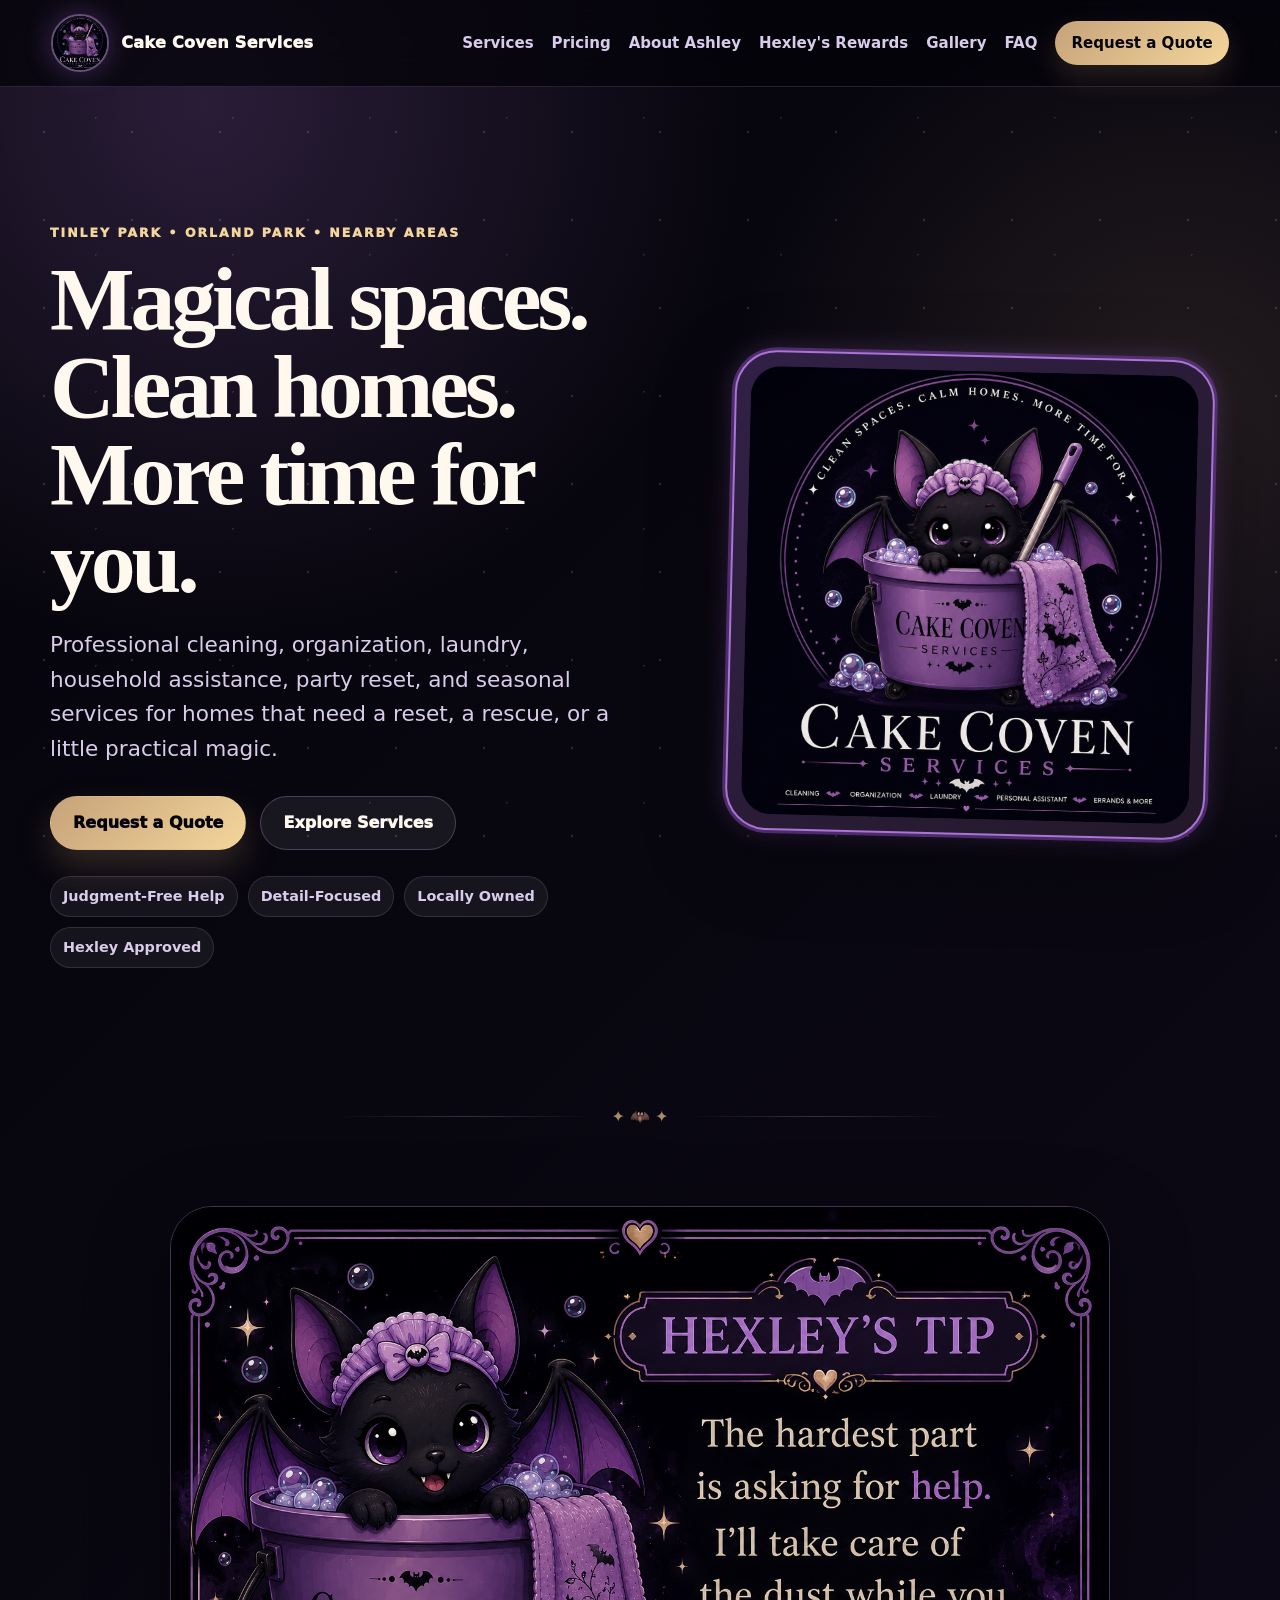
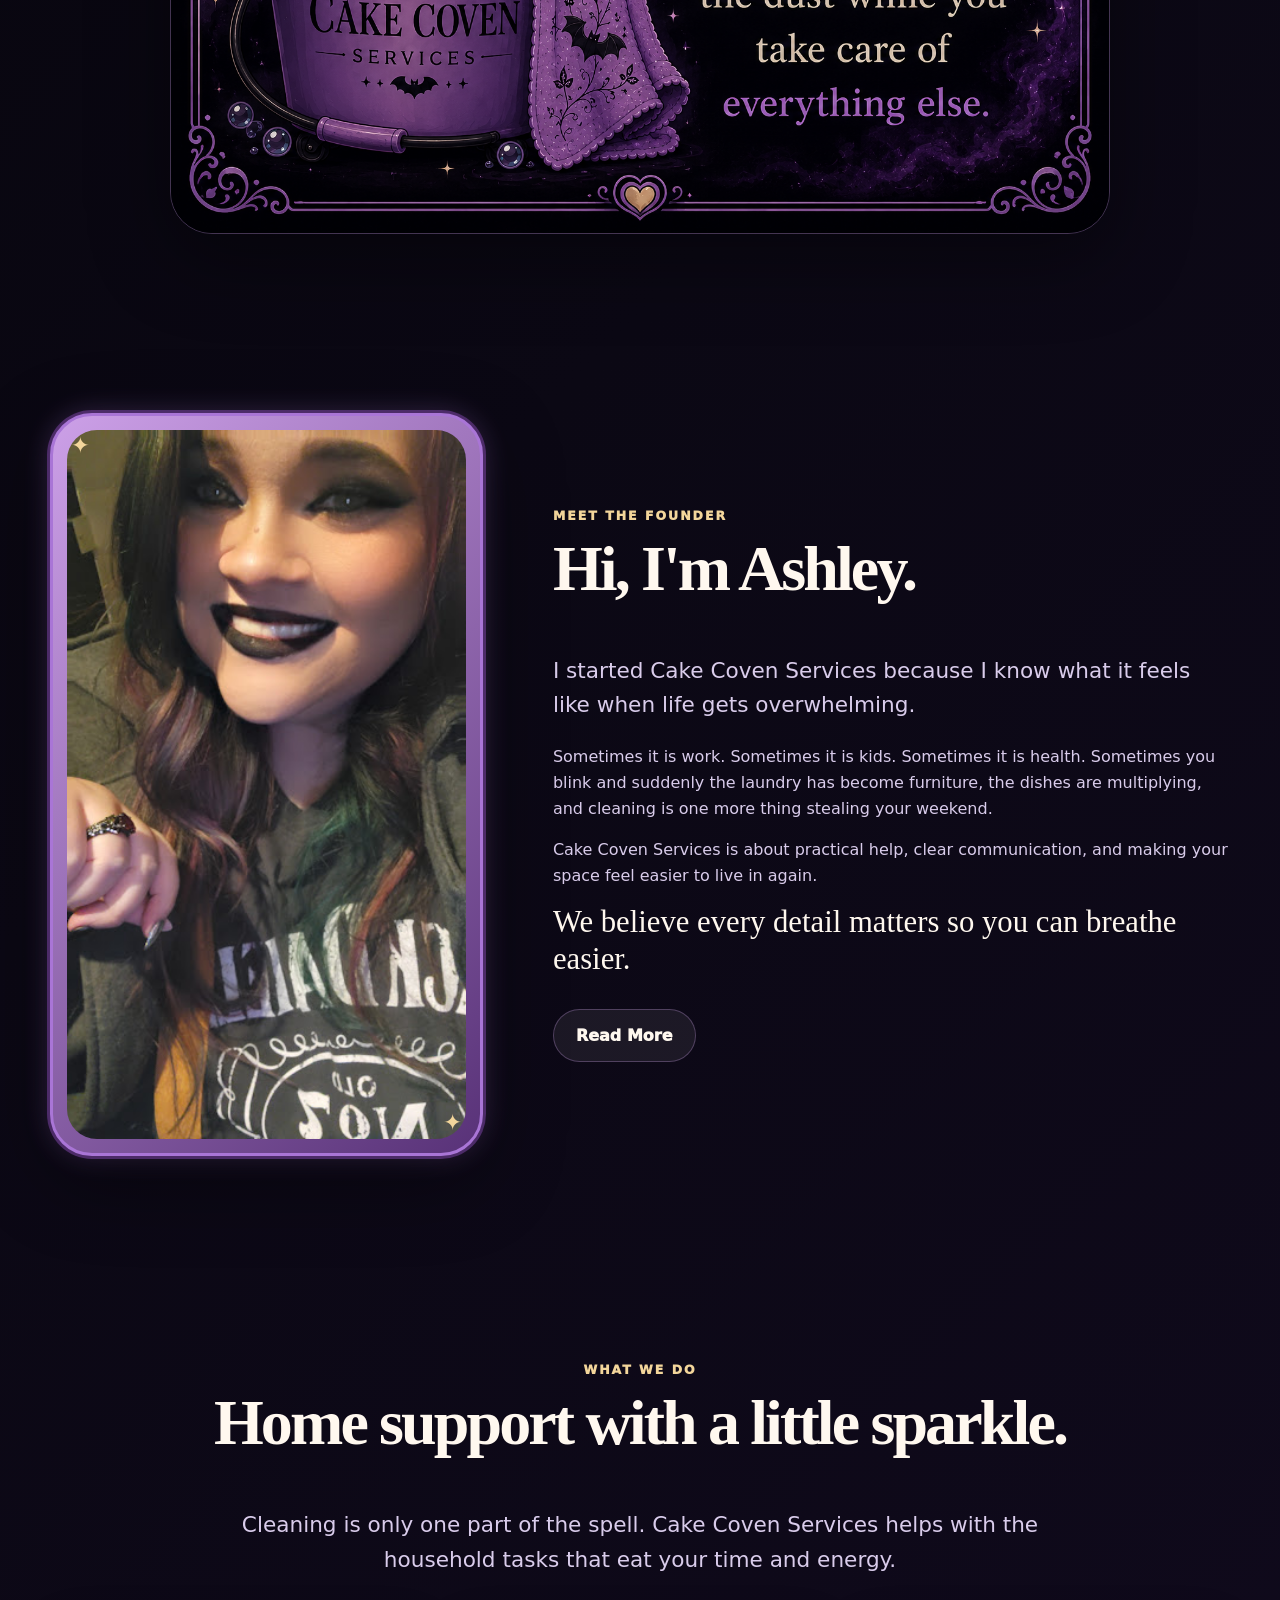
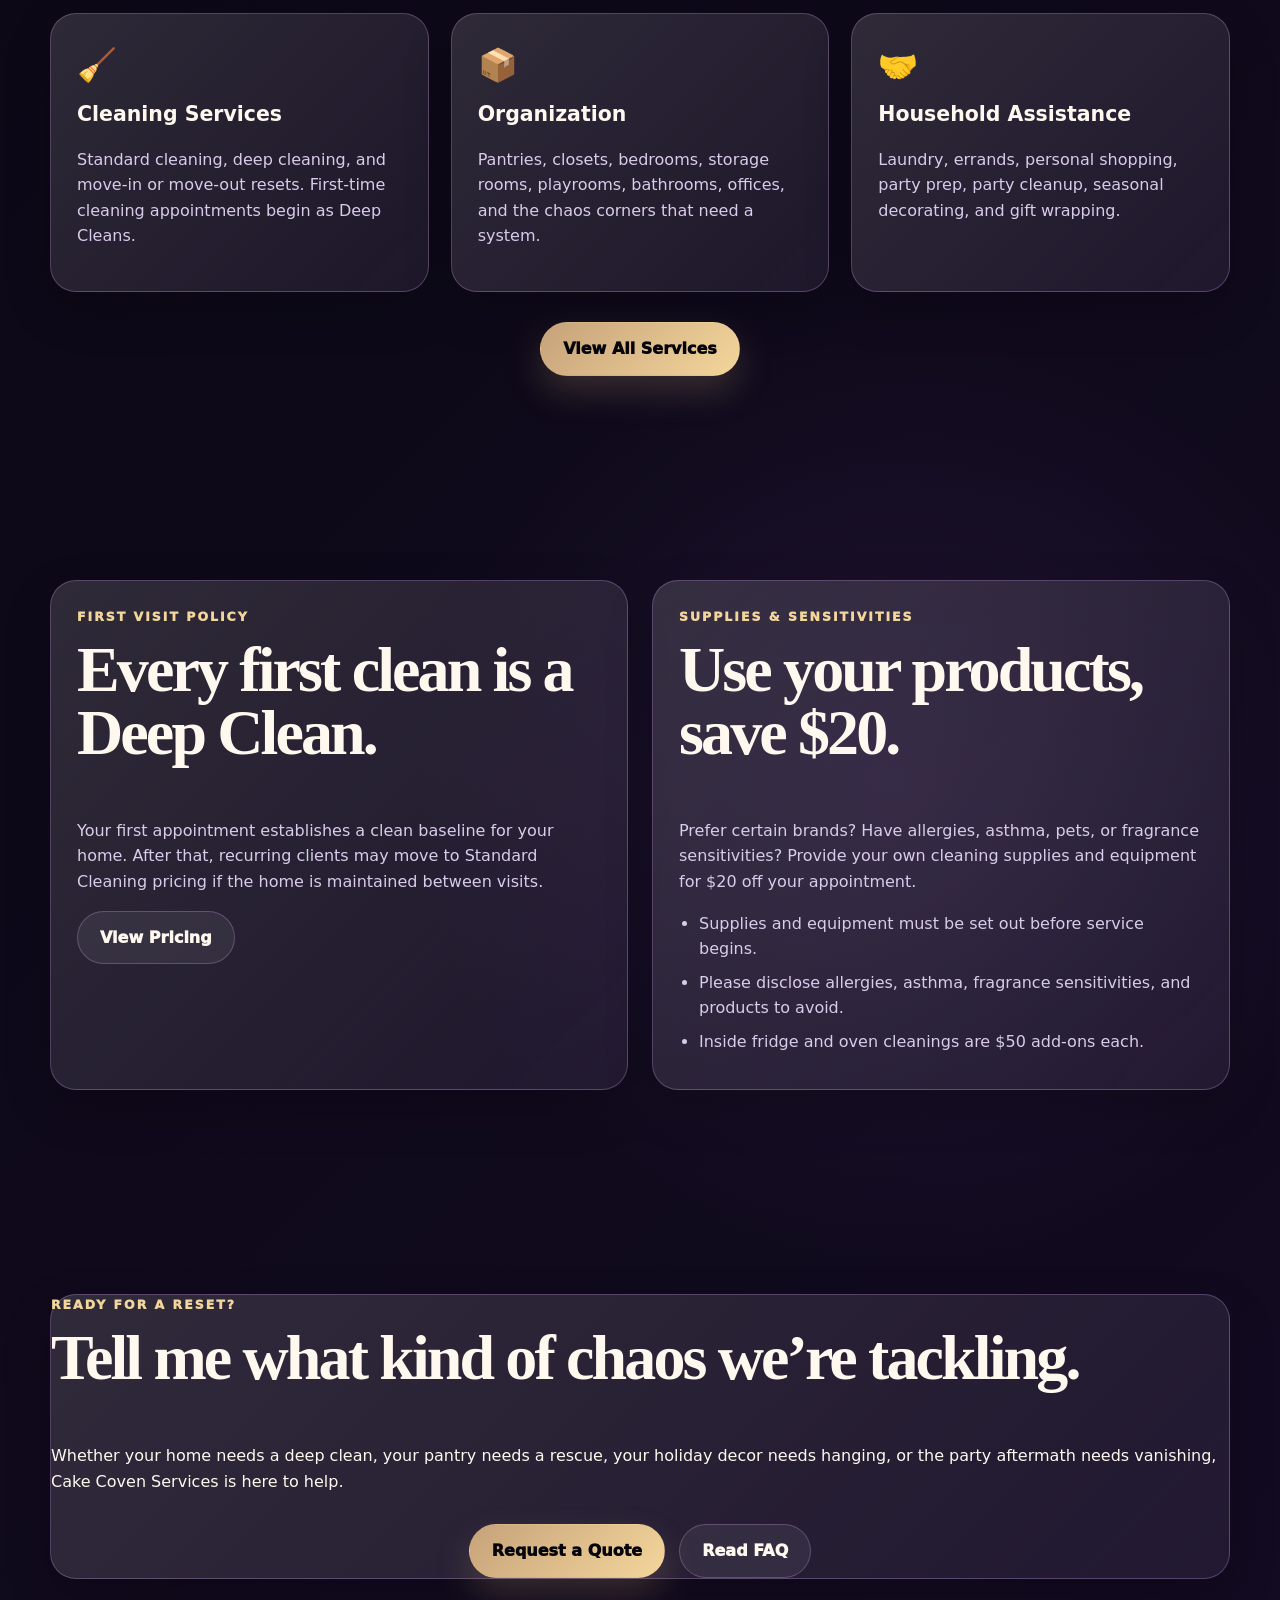
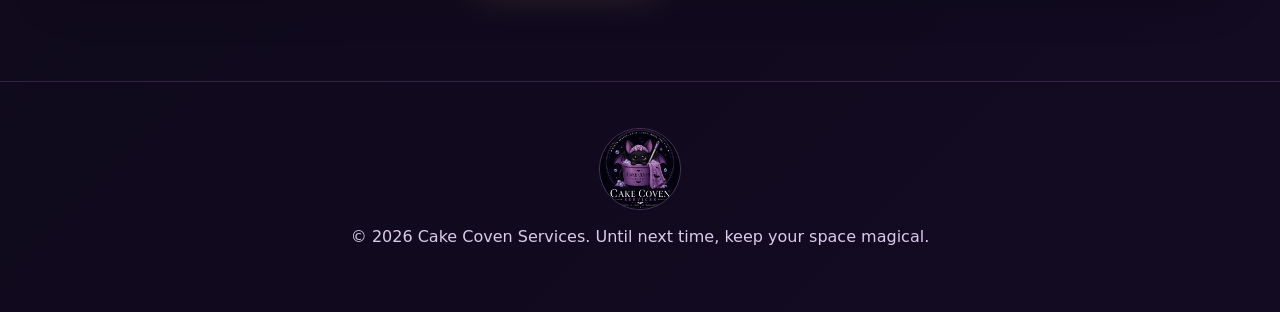
<file: index.html>
<!doctype html>
<html lang="en">
<head>
    <meta charset="utf-8" />
    <meta name="viewport" content="width=device-width, initial-scale=1" />
    <meta name="theme-color" content="#05040a" />
    <link rel="icon" href="assets/logo/hexley-logo-dark.png" />
    <link rel="stylesheet" href="css/styles.css" />
    <link rel="stylesheet" href="css/layout.css" />
    <link rel="stylesheet" href="css/components.css" />
    <link rel="stylesheet" href="css/responsive.css" />
    <title>Cake Coven Services | Magical Spaces. Clean Homes.</title>
    <meta name="description" content="Cake Coven Services offers cleaning, organization, laundry, household assistance, party reset, personal shopping, and seasonal services in Tinley Park, Orland Park, and nearby areas." />
</head>
<body>
    <header class="site-header">
        <a class="brand" href="index.html" aria-label="Cake Coven Services home">
            <img src="assets/logo/hexley-logo-dark.png" alt="Cake Coven Services logo" />
            <span>Cake Coven Services</span>
        </a>

        <button class="nav-toggle" type="button" aria-label="Open navigation" aria-expanded="false">☰</button>

        <nav class="nav" aria-label="Main navigation">
            <a href="services.html">Services</a>
            <a href="pricing.html">Pricing</a>
            <a href="about.html">About Ashley</a>
            <a href="rewards.html">Hexley's Rewards</a>
            <a href="gallery.html">Gallery</a>
            <a href="faq.html">FAQ</a>
            <a class="nav-cta" href="quote.html">Request a Quote</a>
        </nav>
    </header>

    <main>
        <!-- ======================================================
             HERO
        ======================================================= -->

        <section class="section">
            <div class="container hero">
                <div class="hero-copy">
                    <p class="eyebrow">Tinley Park • Orland Park • Nearby Areas</p>

                    <h1>Magical spaces. Clean homes. More time for you.</h1>

                    <p class="lead hero-text">
                        Professional cleaning, organization, laundry, household assistance, party reset, and seasonal services for homes that need a reset, a rescue, or a little practical magic.
                    </p>

                    <div class="button-row">
                        <a class="button primary" href="quote.html">Request a Quote</a>
                        <a class="button ghost" href="services.html">Explore Services</a>
                    </div>

                    <div class="trust-strip" aria-label="Business highlights">
                        <span>Judgment-Free Help</span>
                        <span>Detail-Focused</span>
                        <span>Locally Owned</span>
                        <span>Hexley Approved</span>
                    </div>
                </div>

                <div class="hero-art">
                    <div class="hexley-frame">
                        <img src="assets/logo/hexley-logo-dark.png" alt="Hexley the Cake Coven Services mascot" />
                    </div>
                </div>
            </div>
        </section>

        <div class="divider">✦ 🦇 ✦</div>

        <!-- ======================================================
             HEXLEY HOME TIP
        ======================================================= -->

        <section class="section-tight">
            <div class="container">
                <div class="tip-image">
                    <img src="assets/hexley-tips/home-tip.png" alt="Hexley's Tip: The hardest part is asking for help. I'll take care of the dust while you take care of everything else." />
                </div>
            </div>
        </section>

        <!-- ======================================================
             ABOUT ASHLEY
        ======================================================= -->

        <section class="section">
            <div class="container about-grid">
                <div class="ashley-photo-frame">
                    <img src="assets/ashley/ashley-about.png" alt="Ashley, founder of Cake Coven Services" />
                </div>

                <div>
                    <p class="eyebrow">Meet the Founder</p>

                    <h2>Hi, I'm Ashley.</h2>

                    <p class="lead">
                        I started Cake Coven Services because I know what it feels like when life gets overwhelming.
                    </p>

                    <p class="text-muted">
                        Sometimes it is work. Sometimes it is kids. Sometimes it is health. Sometimes you blink and suddenly the laundry has become furniture, the dishes are multiplying, and cleaning is one more thing stealing your weekend.
                    </p>

                    <p class="text-muted">
                        Cake Coven Services is about practical help, clear communication, and making your space feel easier to live in again.
                    </p>

                    <p class="signature">
                        We believe every detail matters so you can breathe easier.
                    </p>

                    <div class="button-row">
                        <a class="button ghost" href="about.html">Read More</a>
                    </div>
                </div>
            </div>
        </section>

        <!-- ======================================================
             FEATURED SERVICES
        ======================================================= -->

        <section class="section band">
            <div class="container">
                <div class="section-heading">
                    <p class="eyebrow">What We Do</p>
                    <h2>Home support with a little sparkle.</h2>
                    <p class="lead">
                        Cleaning is only one part of the spell. Cake Coven Services helps with the household tasks that eat your time and energy.
                    </p>
                </div>

                <div class="grid-3">
                    <article class="card">
                        <span class="icon">🧹</span>
                        <h3>Cleaning Services</h3>
                        <p>Standard cleaning, deep cleaning, and move-in or move-out resets. First-time cleaning appointments begin as Deep Cleans.</p>
                    </article>

                    <article class="card">
                        <span class="icon">📦</span>
                        <h3>Organization</h3>
                        <p>Pantries, closets, bedrooms, storage rooms, playrooms, bathrooms, offices, and the chaos corners that need a system.</p>
                    </article>

                    <article class="card">
                        <span class="icon">🤝</span>
                        <h3>Household Assistance</h3>
                        <p>Laundry, errands, personal shopping, party prep, party cleanup, seasonal decorating, and gift wrapping.</p>
                    </article>
                </div>

                <div class="button-row" style="justify-content:center;">
                    <a class="button primary" href="services.html">View All Services</a>
                </div>
            </div>
        </section>

        <!-- ======================================================
             FIRST CLEAN + SUPPLIES
        ======================================================= -->

        <section class="section">
            <div class="container grid-2">
                <article class="panel">
                    <p class="eyebrow">First Visit Policy</p>
                    <h2>Every first clean is a Deep Clean.</h2>
                    <p class="text-muted">
                        Your first appointment establishes a clean baseline for your home. After that, recurring clients may move to Standard Cleaning pricing if the home is maintained between visits.
                    </p>
                    <a class="button ghost" href="pricing.html">View Pricing</a>
                </article>

                <article class="panel">
                    <p class="eyebrow">Supplies & Sensitivities</p>
                    <h2>Use your products, save $20.</h2>
                    <p class="text-muted">
                        Prefer certain brands? Have allergies, asthma, pets, or fragrance sensitivities? Provide your own cleaning supplies and equipment for $20 off your appointment.
                    </p>
                    <ul class="policy-list">
                        <li>Supplies and equipment must be set out before service begins.</li>
                        <li>Please disclose allergies, asthma, fragrance sensitivities, and products to avoid.</li>
                        <li>Inside fridge and oven cleanings are $50 add-ons each.</li>
                    </ul>
                </article>
            </div>
        </section>

        <!-- ======================================================
             FINAL CTA
        ======================================================= -->

        <section class="section">
            <div class="container quote-card">
                <p class="eyebrow">Ready for a Reset?</p>
                <h2>Tell me what kind of chaos we’re tackling.</h2>
                <p>
                    Whether your home needs a deep clean, your pantry needs a rescue, your holiday decor needs hanging, or the party aftermath needs vanishing, Cake Coven Services is here to help.
                </p>

                <div class="button-row" style="justify-content:center;">
                    <a class="button primary" href="quote.html">Request a Quote</a>
                    <a class="button ghost" href="faq.html">Read FAQ</a>
                </div>
            </div>
        </section>
    </main>

    <footer class="site-footer">
        <img src="assets/logo/hexley-logo-dark.png" alt="Cake Coven Services logo" />
        <p>© <span id="year"></span> Cake Coven Services. Until next time, keep your space magical.</p>
    </footer>

    <script src="js/script.js"></script>
</body>
</html>
</file>
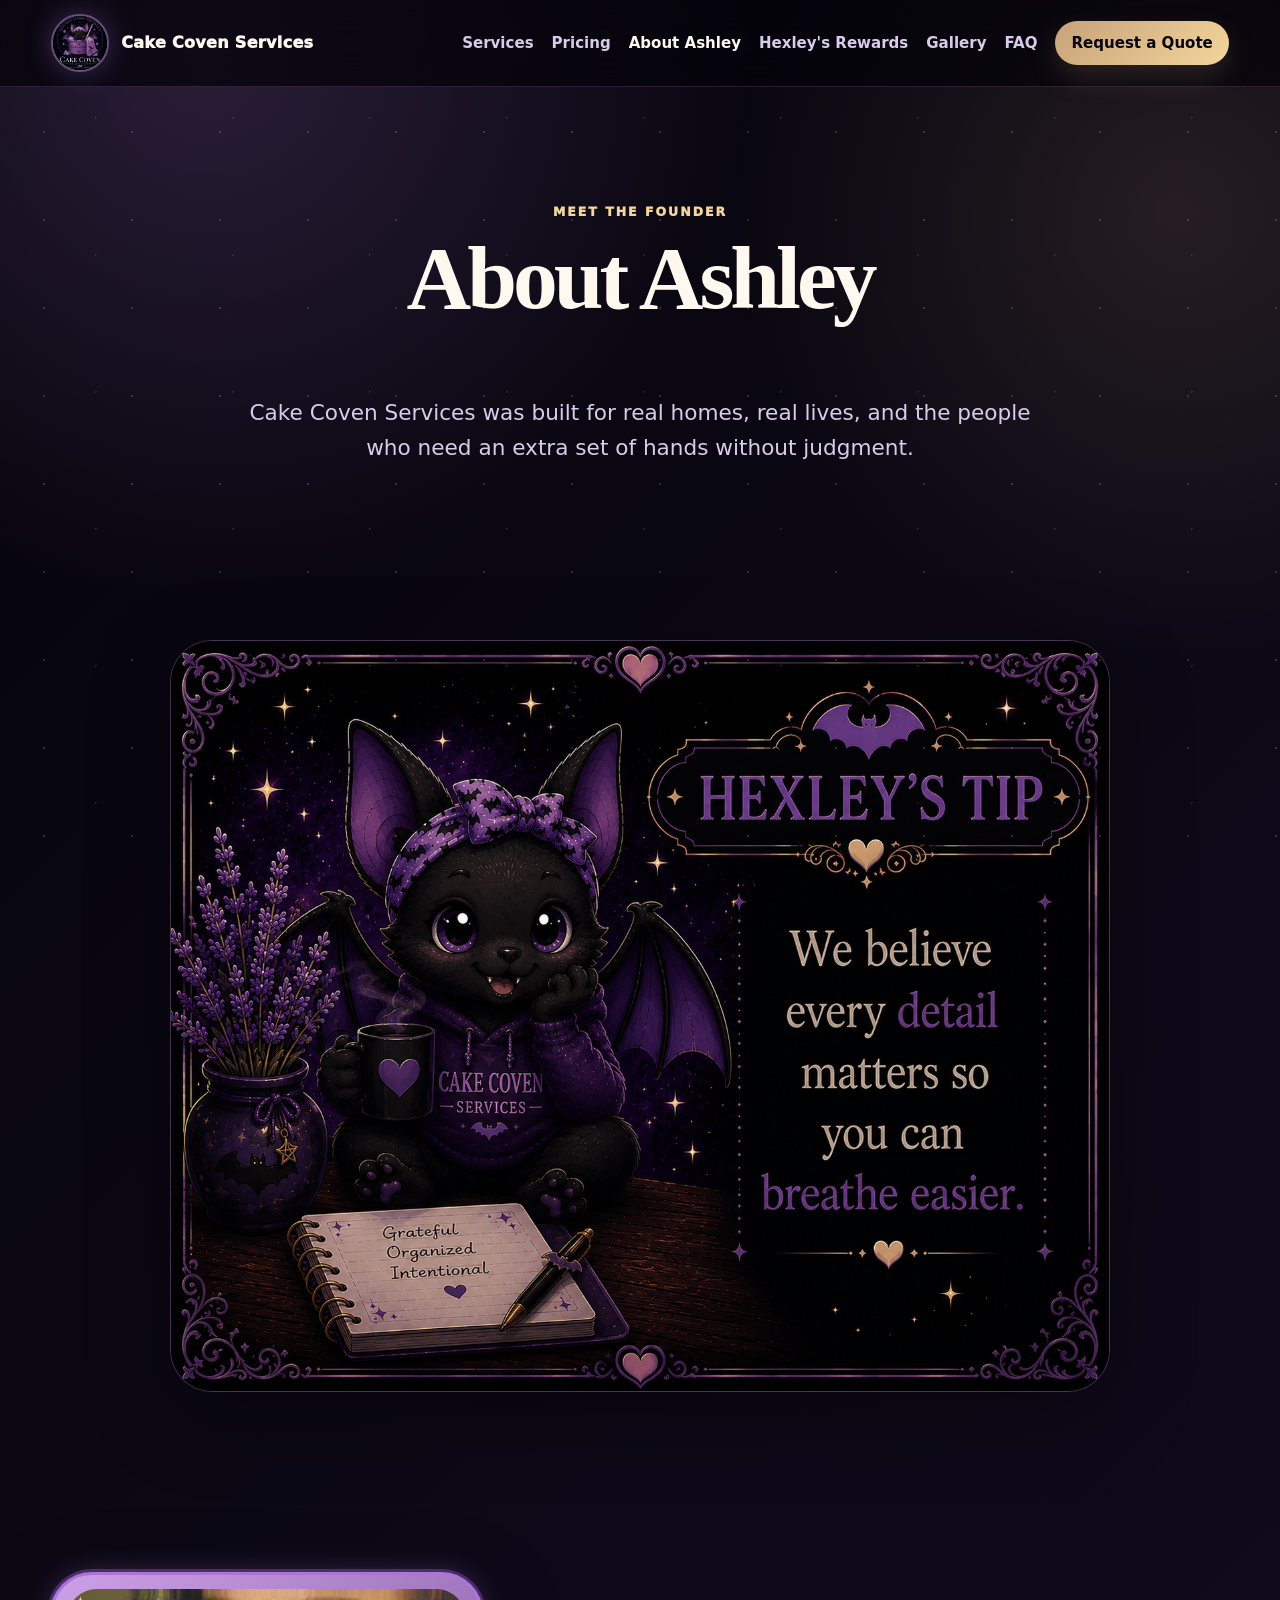
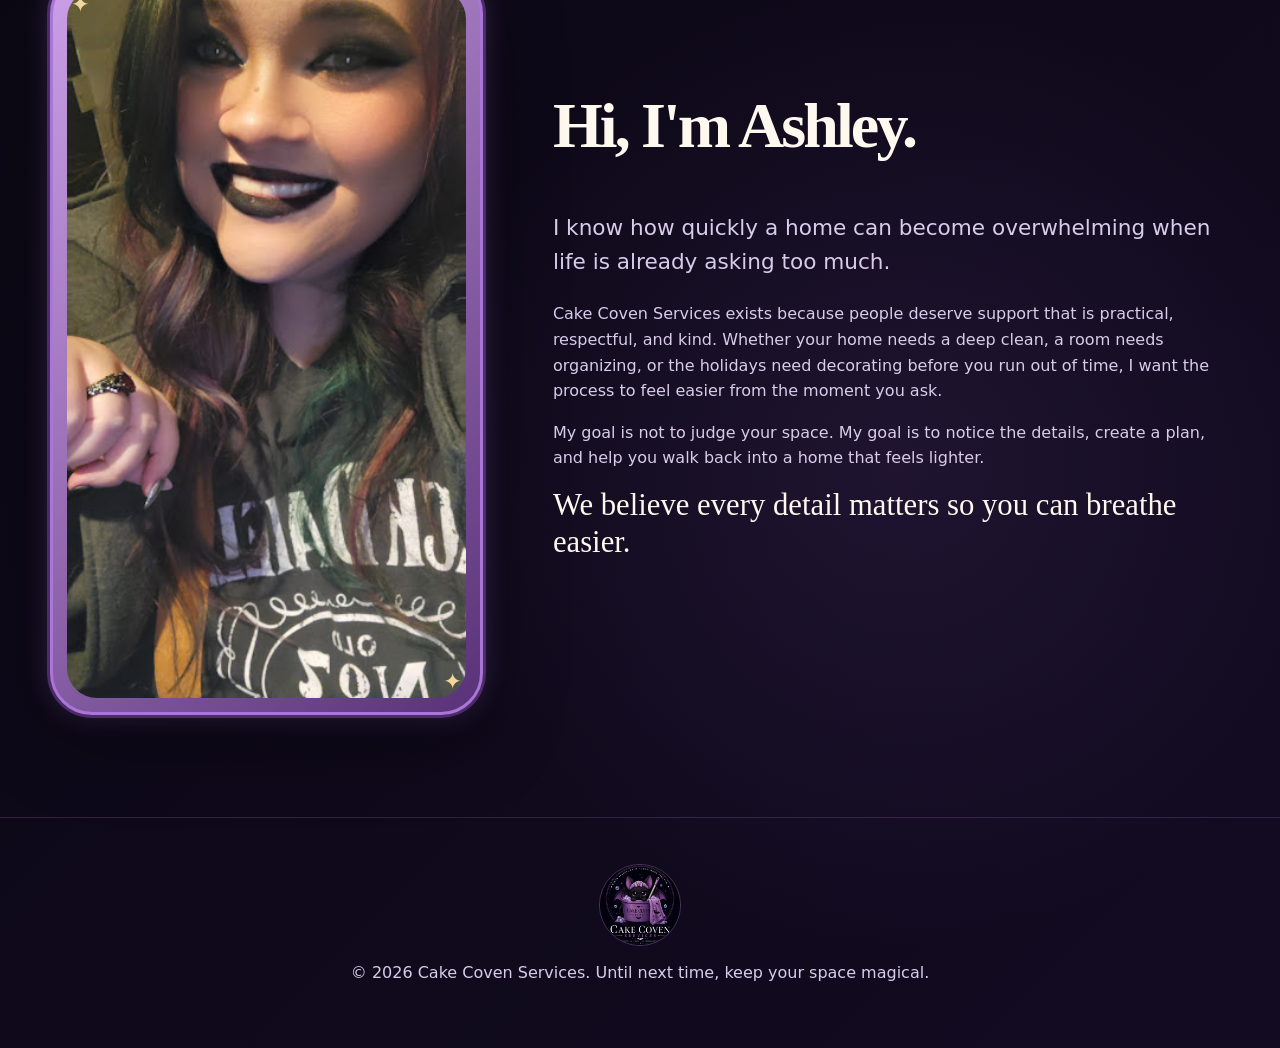
<file: about.html>
<!doctype html>
<html lang="en">
<head>
    <meta charset="utf-8" />
    <meta name="viewport" content="width=device-width, initial-scale=1" />
    <meta name="theme-color" content="#05040a" />
    <link rel="icon" href="assets/logo/hexley-logo-dark.png" />
    <link rel="stylesheet" href="css/styles.css" />
    <link rel="stylesheet" href="css/layout.css" />
    <link rel="stylesheet" href="css/components.css" />
    <link rel="stylesheet" href="css/responsive.css" />
    <title>About Ashley | Cake Coven Services</title>
    <meta name="description" content="Meet Ashley, founder of Cake Coven Services, and learn why detail-focused, judgment-free home support matters." />
</head>
<body>
    <header class="site-header">
        <a class="brand" href="index.html" aria-label="Cake Coven Services home">
            <img src="assets/logo/hexley-logo-dark.png" alt="Cake Coven Services logo" />
            <span>Cake Coven Services</span>
        </a>

        <button class="nav-toggle" type="button" aria-label="Open navigation" aria-expanded="false">☰</button>

        <nav class="nav" aria-label="Main navigation">
            <a href="services.html">Services</a>
            <a href="pricing.html">Pricing</a>
            <a href="about.html" aria-current="page">About Ashley</a>
            <a href="rewards.html">Hexley's Rewards</a>
            <a href="gallery.html">Gallery</a>
            <a href="faq.html">FAQ</a>
            <a class="nav-cta" href="quote.html">Request a Quote</a>
        </nav>
    </header>

    <main>
        <section class="page-hero">
            <div class="container">
                <p class="eyebrow">Meet the Founder</p>
                <h1>About Ashley</h1>
                <p class="lead">
                    Cake Coven Services was built for real homes, real lives, and the people who need an extra set of hands without judgment.
                </p>
            </div>
        </section>

        <section class="section-tight">
            <div class="container">
                <div class="tip-image">
                    <img src="assets/hexley-tips/about-tip.png" alt="Hexley's Tip: We believe every detail matters so you can breathe easier." />
                </div>
            </div>
        </section>

        <section class="section">
            <div class="container about-grid">
                <div class="ashley-photo-frame">
                    <img src="assets/ashley/ashley-about.png" alt="Ashley, founder of Cake Coven Services" />
                </div>

                <div>
                    <h2>Hi, I'm Ashley.</h2>
                    <p class="lead">
                        I know how quickly a home can become overwhelming when life is already asking too much.
                    </p>
                    <p class="text-muted">
                        Cake Coven Services exists because people deserve support that is practical, respectful, and kind. Whether your home needs a deep clean, a room needs organizing, or the holidays need decorating before you run out of time, I want the process to feel easier from the moment you ask.
                    </p>
                    <p class="text-muted">
                        My goal is not to judge your space. My goal is to notice the details, create a plan, and help you walk back into a home that feels lighter.
                    </p>
                    <p class="signature">
                        We believe every detail matters so you can breathe easier.
                    </p>
                </div>
            </div>
        </section>
    </main>

    <footer class="site-footer">
        <img src="assets/logo/hexley-logo-dark.png" alt="Cake Coven Services logo" />
        <p>© <span id="year"></span> Cake Coven Services. Until next time, keep your space magical.</p>
    </footer>

    <script src="js/script.js"></script>
</body>
</html>
</file>
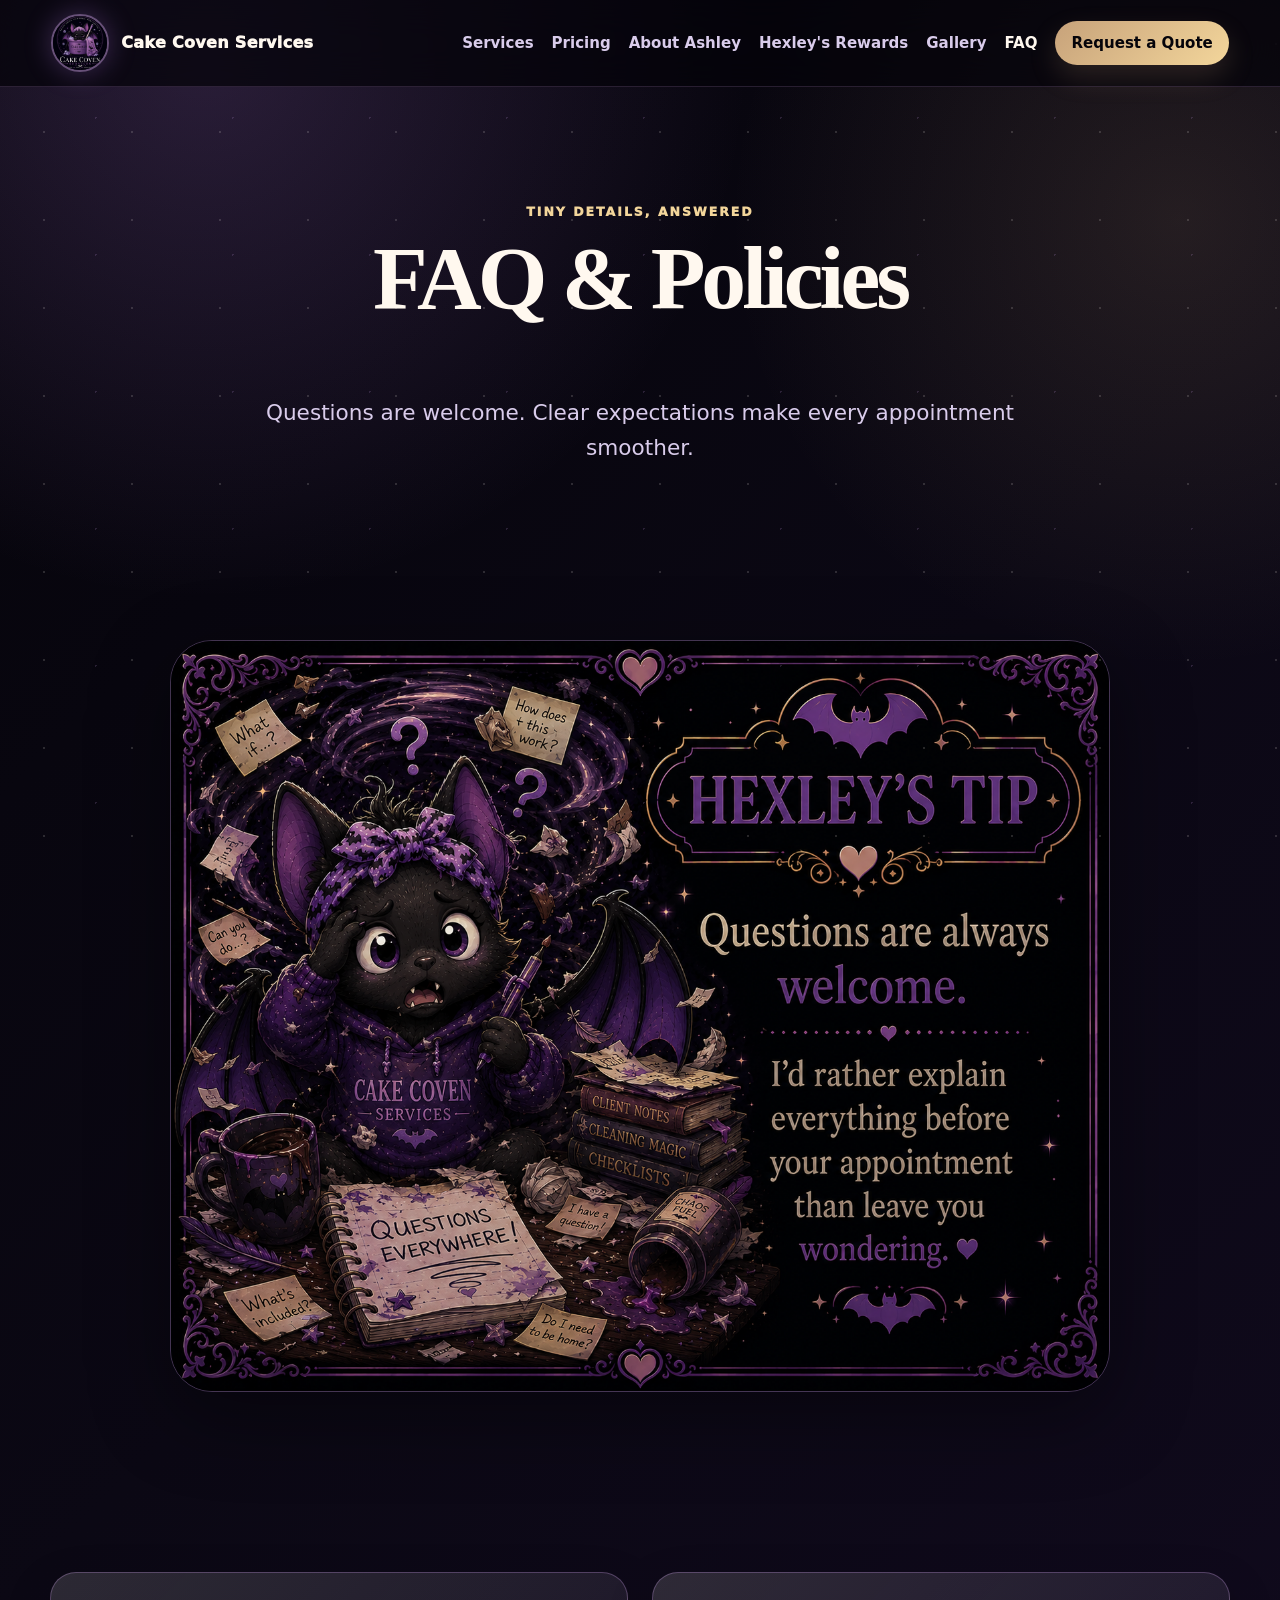
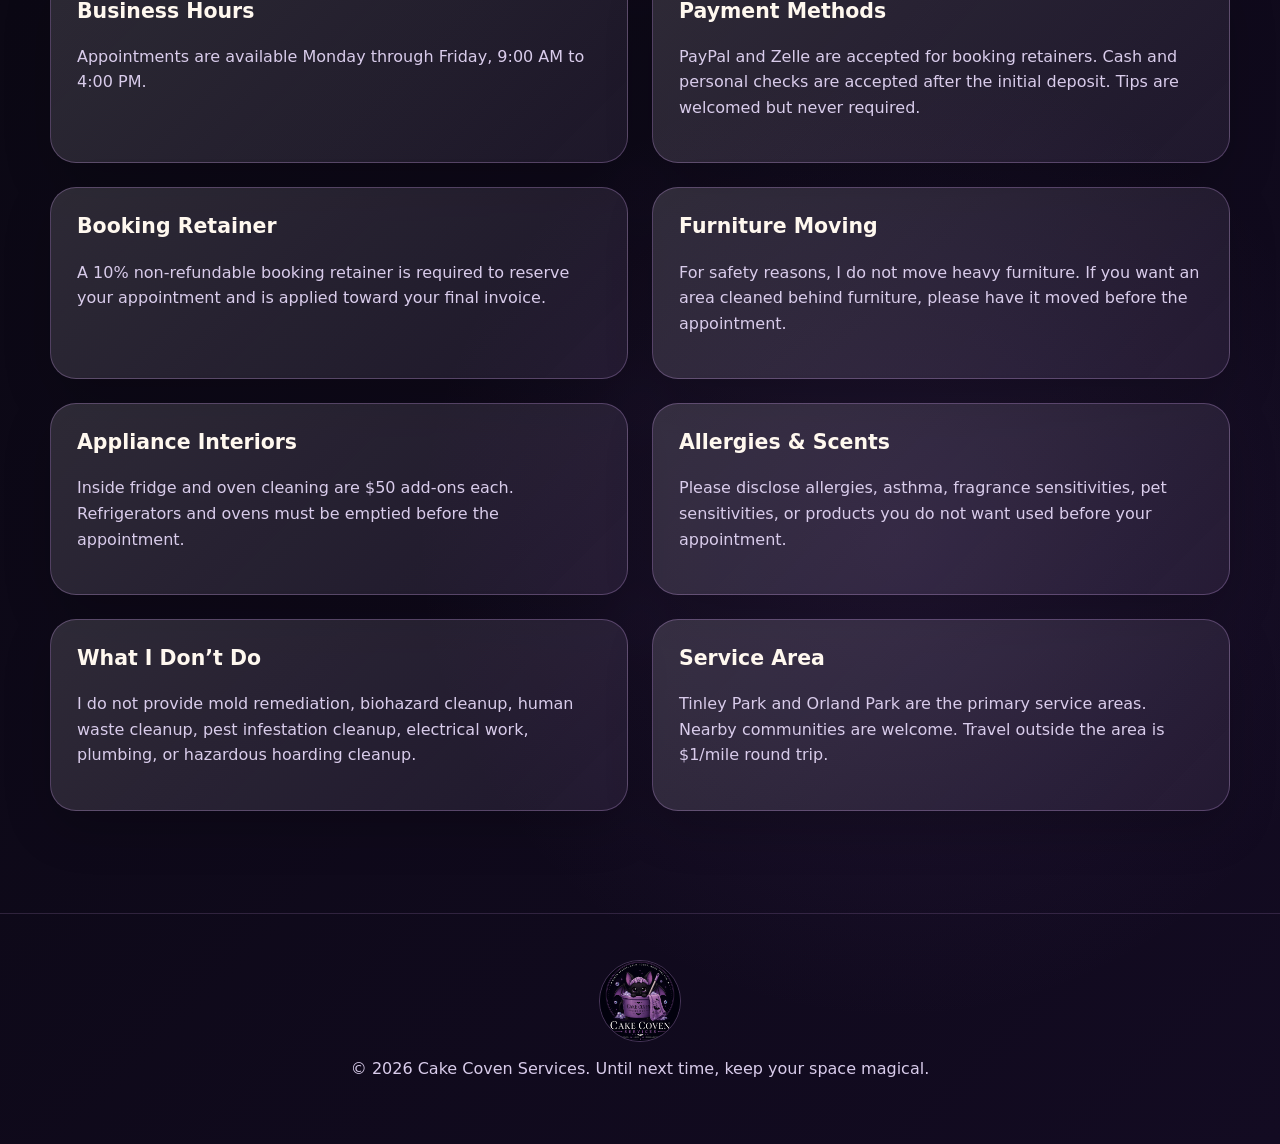
<file: faq.html>
<!doctype html>
<html lang="en">
<head>
    <meta charset="utf-8" />
    <meta name="viewport" content="width=device-width, initial-scale=1" />
    <meta name="theme-color" content="#05040a" />
    <link rel="icon" href="assets/logo/hexley-logo-dark.png" />
    <link rel="stylesheet" href="css/styles.css" />
    <link rel="stylesheet" href="css/layout.css" />
    <link rel="stylesheet" href="css/components.css" />
    <link rel="stylesheet" href="css/responsive.css" />
    <title>FAQ & Policies | Cake Coven Services</title>
    <meta name="description" content="Cake Coven Services FAQ and policies for scheduling, payments, supplies, allergies, furniture moving, appliance add-ons, and services not offered." />
</head>
<body>
    <header class="site-header">
        <a class="brand" href="index.html" aria-label="Cake Coven Services home">
            <img src="assets/logo/hexley-logo-dark.png" alt="Cake Coven Services logo" />
            <span>Cake Coven Services</span>
        </a>

        <button class="nav-toggle" type="button" aria-label="Open navigation" aria-expanded="false">☰</button>

        <nav class="nav" aria-label="Main navigation">
            <a href="services.html">Services</a>
            <a href="pricing.html">Pricing</a>
            <a href="about.html">About Ashley</a>
            <a href="rewards.html">Hexley's Rewards</a>
            <a href="gallery.html">Gallery</a>
            <a href="faq.html" aria-current="page">FAQ</a>
            <a class="nav-cta" href="quote.html">Request a Quote</a>
        </nav>
    </header>

    <main>
        <section class="page-hero">
            <div class="container">
                <p class="eyebrow">Tiny Details, Answered</p>
                <h1>FAQ & Policies</h1>
                <p class="lead">
                    Questions are welcome. Clear expectations make every appointment smoother.
                </p>
            </div>
        </section>

        <section class="section-tight">
            <div class="container">
                <div class="tip-image">
                    <img src="assets/hexley-tips/faq-tip.png" alt="Hexley's Tip: Questions are always welcome. I'd rather explain everything before your appointment than leave you wondering." />
                </div>
            </div>
        </section>

        <section class="section">
            <div class="container grid-2">
                <article class="policy-card">
                    <h3>Business Hours</h3>
                    <p>Appointments are available Monday through Friday, 9:00 AM to 4:00 PM.</p>
                </article>

                <article class="policy-card">
                    <h3>Payment Methods</h3>
                    <p>PayPal and Zelle are accepted for booking retainers. Cash and personal checks are accepted after the initial deposit. Tips are welcomed but never required.</p>
                </article>

                <article class="policy-card">
                    <h3>Booking Retainer</h3>
                    <p>A 10% non-refundable booking retainer is required to reserve your appointment and is applied toward your final invoice.</p>
                </article>

                <article class="policy-card">
                    <h3>Furniture Moving</h3>
                    <p>For safety reasons, I do not move heavy furniture. If you want an area cleaned behind furniture, please have it moved before the appointment.</p>
                </article>

                <article class="policy-card">
                    <h3>Appliance Interiors</h3>
                    <p>Inside fridge and oven cleaning are $50 add-ons each. Refrigerators and ovens must be emptied before the appointment.</p>
                </article>

                <article class="policy-card">
                    <h3>Allergies & Scents</h3>
                    <p>Please disclose allergies, asthma, fragrance sensitivities, pet sensitivities, or products you do not want used before your appointment.</p>
                </article>

                <article class="policy-card">
                    <h3>What I Don’t Do</h3>
                    <p>I do not provide mold remediation, biohazard cleanup, human waste cleanup, pest infestation cleanup, electrical work, plumbing, or hazardous hoarding cleanup.</p>
                </article>

                <article class="policy-card">
                    <h3>Service Area</h3>
                    <p>Tinley Park and Orland Park are the primary service areas. Nearby communities are welcome. Travel outside the area is $1/mile round trip.</p>
                </article>
            </div>
        </section>
    </main>

    <footer class="site-footer">
        <img src="assets/logo/hexley-logo-dark.png" alt="Cake Coven Services logo" />
        <p>© <span id="year"></span> Cake Coven Services. Until next time, keep your space magical.</p>
    </footer>

    <script src="js/script.js"></script>
</body>
</html>
</file>
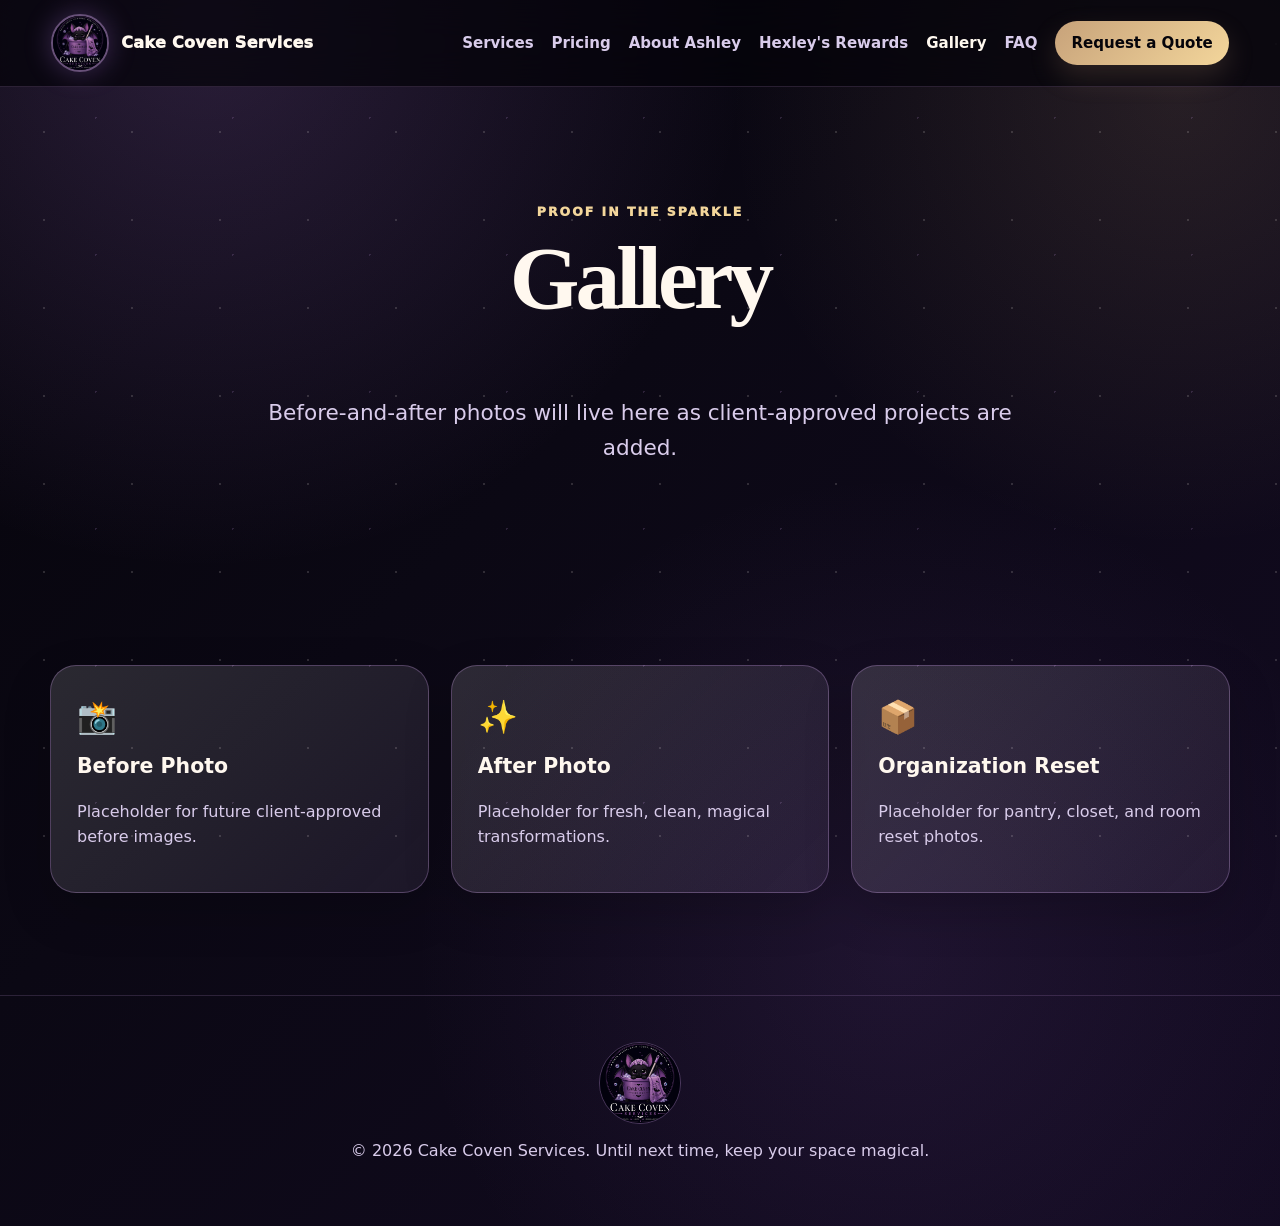
<file: gallery.html>
<!doctype html>
<html lang="en">
<head>
    <meta charset="utf-8" />
    <meta name="viewport" content="width=device-width, initial-scale=1" />
    <meta name="theme-color" content="#05040a" />
    <link rel="icon" href="assets/logo/hexley-logo-dark.png" />
    <link rel="stylesheet" href="css/styles.css" />
    <link rel="stylesheet" href="css/layout.css" />
    <link rel="stylesheet" href="css/components.css" />
    <link rel="stylesheet" href="css/responsive.css" />
    <title>Gallery | Cake Coven Services</title>
    <meta name="description" content="Cake Coven Services gallery for before-and-after cleaning, organization, decorating, and home reset photos." />
</head>
<body>
    <header class="site-header">
        <a class="brand" href="index.html" aria-label="Cake Coven Services home">
            <img src="assets/logo/hexley-logo-dark.png" alt="Cake Coven Services logo" />
            <span>Cake Coven Services</span>
        </a>

        <button class="nav-toggle" type="button" aria-label="Open navigation" aria-expanded="false">☰</button>

        <nav class="nav" aria-label="Main navigation">
            <a href="services.html">Services</a>
            <a href="pricing.html">Pricing</a>
            <a href="about.html">About Ashley</a>
            <a href="rewards.html">Hexley's Rewards</a>
            <a href="gallery.html" aria-current="page">Gallery</a>
            <a href="faq.html">FAQ</a>
            <a class="nav-cta" href="quote.html">Request a Quote</a>
        </nav>
    </header>

    <main>
        <section class="page-hero">
            <div class="container">
                <p class="eyebrow">Proof in the Sparkle</p>
                <h1>Gallery</h1>
                <p class="lead">
                    Before-and-after photos will live here as client-approved projects are added.
                </p>
            </div>
        </section>

        <section class="section">
            <div class="container grid-3">
                <article class="card">
                    <span class="icon">📸</span>
                    <h3>Before Photo</h3>
                    <p>Placeholder for future client-approved before images.</p>
                </article>

                <article class="card">
                    <span class="icon">✨</span>
                    <h3>After Photo</h3>
                    <p>Placeholder for fresh, clean, magical transformations.</p>
                </article>

                <article class="card">
                    <span class="icon">📦</span>
                    <h3>Organization Reset</h3>
                    <p>Placeholder for pantry, closet, and room reset photos.</p>
                </article>
            </div>
        </section>
    </main>

    <footer class="site-footer">
        <img src="assets/logo/hexley-logo-dark.png" alt="Cake Coven Services logo" />
        <p>© <span id="year"></span> Cake Coven Services. Until next time, keep your space magical.</p>
    </footer>

    <script src="js/script.js"></script>
</body>
</html>
</file>
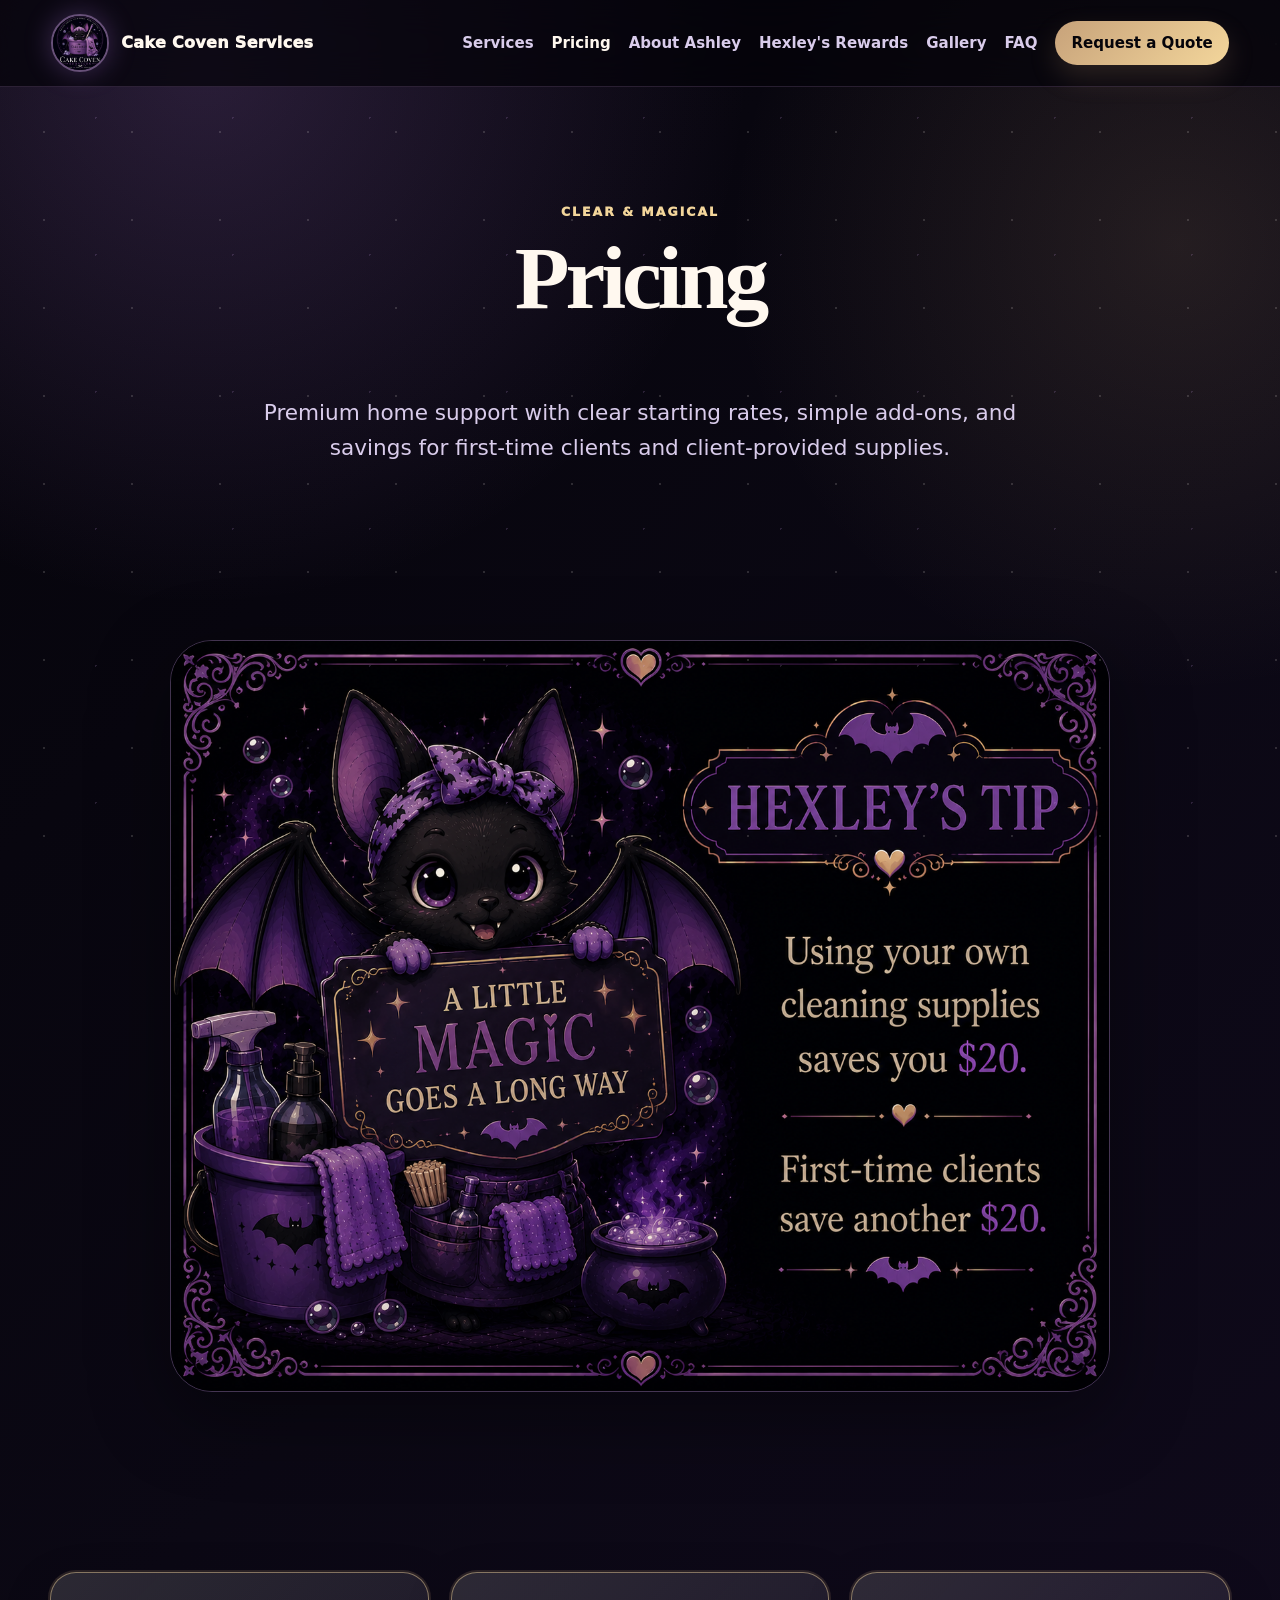
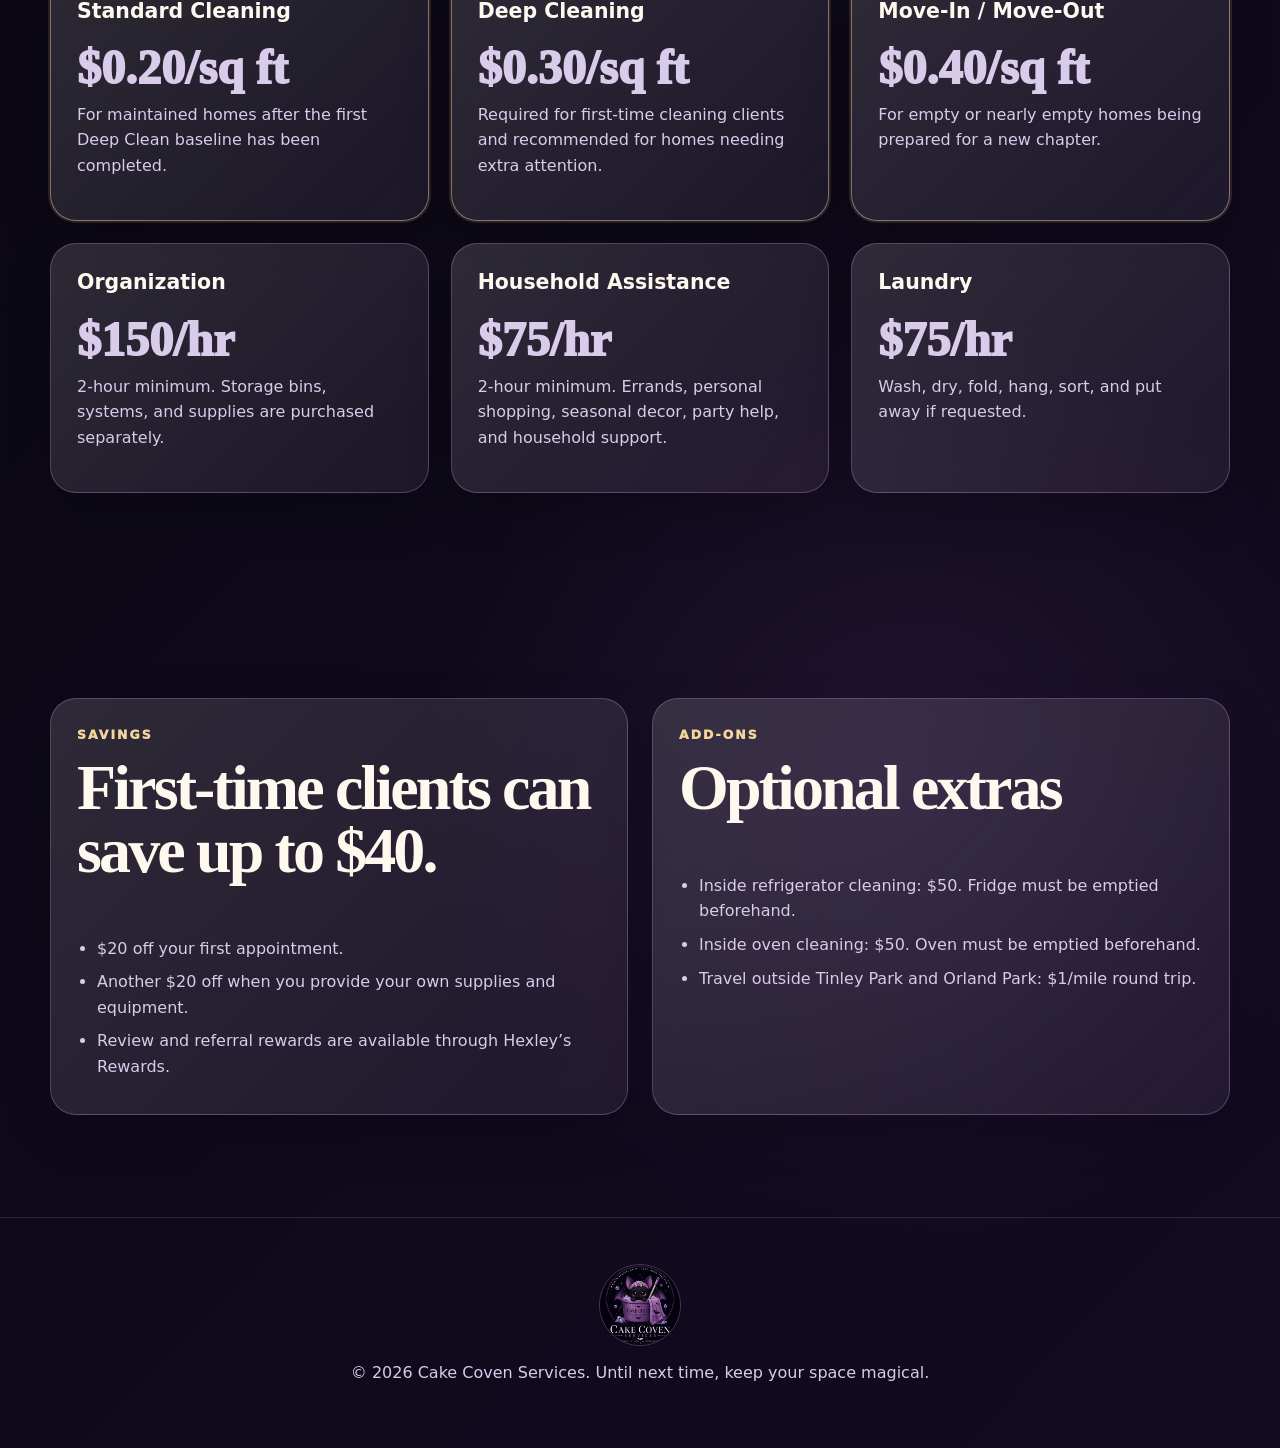
<file: pricing.html>
<!doctype html>
<html lang="en">
<head>
    <meta charset="utf-8" />
    <meta name="viewport" content="width=device-width, initial-scale=1" />
    <meta name="theme-color" content="#05040a" />
    <link rel="icon" href="assets/logo/hexley-logo-dark.png" />
    <link rel="stylesheet" href="css/styles.css" />
    <link rel="stylesheet" href="css/layout.css" />
    <link rel="stylesheet" href="css/components.css" />
    <link rel="stylesheet" href="css/responsive.css" />
    <title>Pricing | Cake Coven Services</title>
    <meta name="description" content="Cake Coven Services pricing for standard cleaning, deep cleaning, move-in/move-out, organization, assistant services, discounts, and add-ons." />
</head>
<body>
    <header class="site-header">
        <a class="brand" href="index.html" aria-label="Cake Coven Services home">
            <img src="assets/logo/hexley-logo-dark.png" alt="Cake Coven Services logo" />
            <span>Cake Coven Services</span>
        </a>

        <button class="nav-toggle" type="button" aria-label="Open navigation" aria-expanded="false">☰</button>

        <nav class="nav" aria-label="Main navigation">
            <a href="services.html">Services</a>
            <a href="pricing.html" aria-current="page">Pricing</a>
            <a href="about.html">About Ashley</a>
            <a href="rewards.html">Hexley's Rewards</a>
            <a href="gallery.html">Gallery</a>
            <a href="faq.html">FAQ</a>
            <a class="nav-cta" href="quote.html">Request a Quote</a>
        </nav>
    </header>

    <main>
        <section class="page-hero">
            <div class="container">
                <p class="eyebrow">Clear & Magical</p>
                <h1>Pricing</h1>
                <p class="lead">
                    Premium home support with clear starting rates, simple add-ons, and savings for first-time clients and client-provided supplies.
                </p>
            </div>
        </section>

        <section class="section-tight">
            <div class="container">
                <div class="tip-image">
                    <img src="assets/hexley-tips/pricing-tip.png" alt="Hexley's Tip: Using your own cleaning supplies saves you $20 and first-time clients save another $20." />
                </div>
            </div>
        </section>

        <section class="section">
            <div class="container grid-3">
                <article class="price-card featured">
                    <h3>Standard Cleaning</h3>
                    <p class="price">$0.20/sq ft</p>
                    <p>For maintained homes after the first Deep Clean baseline has been completed.</p>
                </article>

                <article class="price-card featured">
                    <h3>Deep Cleaning</h3>
                    <p class="price">$0.30/sq ft</p>
                    <p>Required for first-time cleaning clients and recommended for homes needing extra attention.</p>
                </article>

                <article class="price-card featured">
                    <h3>Move-In / Move-Out</h3>
                    <p class="price">$0.40/sq ft</p>
                    <p>For empty or nearly empty homes being prepared for a new chapter.</p>
                </article>

                <article class="price-card">
                    <h3>Organization</h3>
                    <p class="price">$150/hr</p>
                    <p>2-hour minimum. Storage bins, systems, and supplies are purchased separately.</p>
                </article>

                <article class="price-card">
                    <h3>Household Assistance</h3>
                    <p class="price">$75/hr</p>
                    <p>2-hour minimum. Errands, personal shopping, seasonal decor, party help, and household support.</p>
                </article>

                <article class="price-card">
                    <h3>Laundry</h3>
                    <p class="price">$75/hr</p>
                    <p>Wash, dry, fold, hang, sort, and put away if requested.</p>
                </article>
            </div>
        </section>

        <section class="section band">
            <div class="container grid-2">
                <article class="panel">
                    <p class="eyebrow">Savings</p>
                    <h2>First-time clients can save up to $40.</h2>
                    <ul class="policy-list">
                        <li>$20 off your first appointment.</li>
                        <li>Another $20 off when you provide your own supplies and equipment.</li>
                        <li>Review and referral rewards are available through Hexley’s Rewards.</li>
                    </ul>
                </article>

                <article class="panel">
                    <p class="eyebrow">Add-Ons</p>
                    <h2>Optional extras</h2>
                    <ul class="addon-list">
                        <li>Inside refrigerator cleaning: $50. Fridge must be emptied beforehand.</li>
                        <li>Inside oven cleaning: $50. Oven must be emptied beforehand.</li>
                        <li>Travel outside Tinley Park and Orland Park: $1/mile round trip.</li>
                    </ul>
                </article>
            </div>
        </section>
    </main>

    <footer class="site-footer">
        <img src="assets/logo/hexley-logo-dark.png" alt="Cake Coven Services logo" />
        <p>© <span id="year"></span> Cake Coven Services. Until next time, keep your space magical.</p>
    </footer>

    <script src="js/script.js"></script>
</body>
</html>
</file>
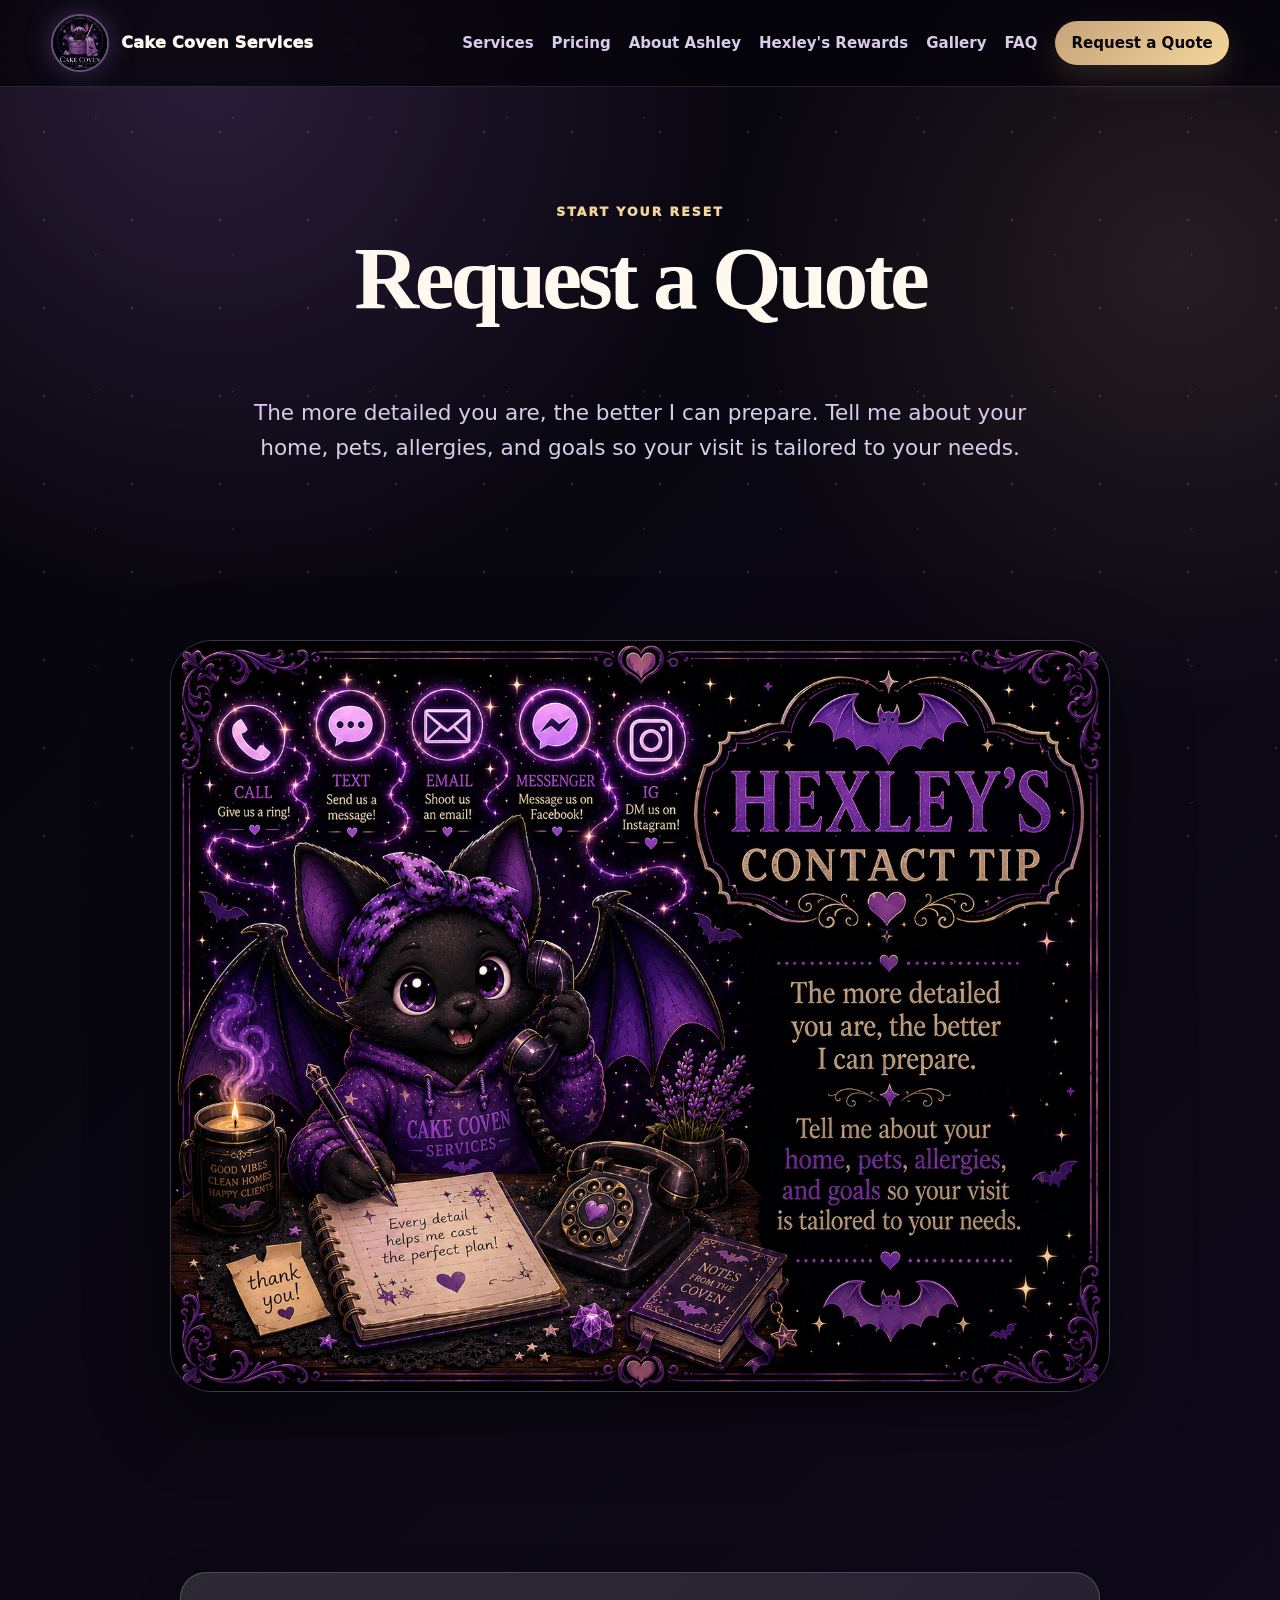
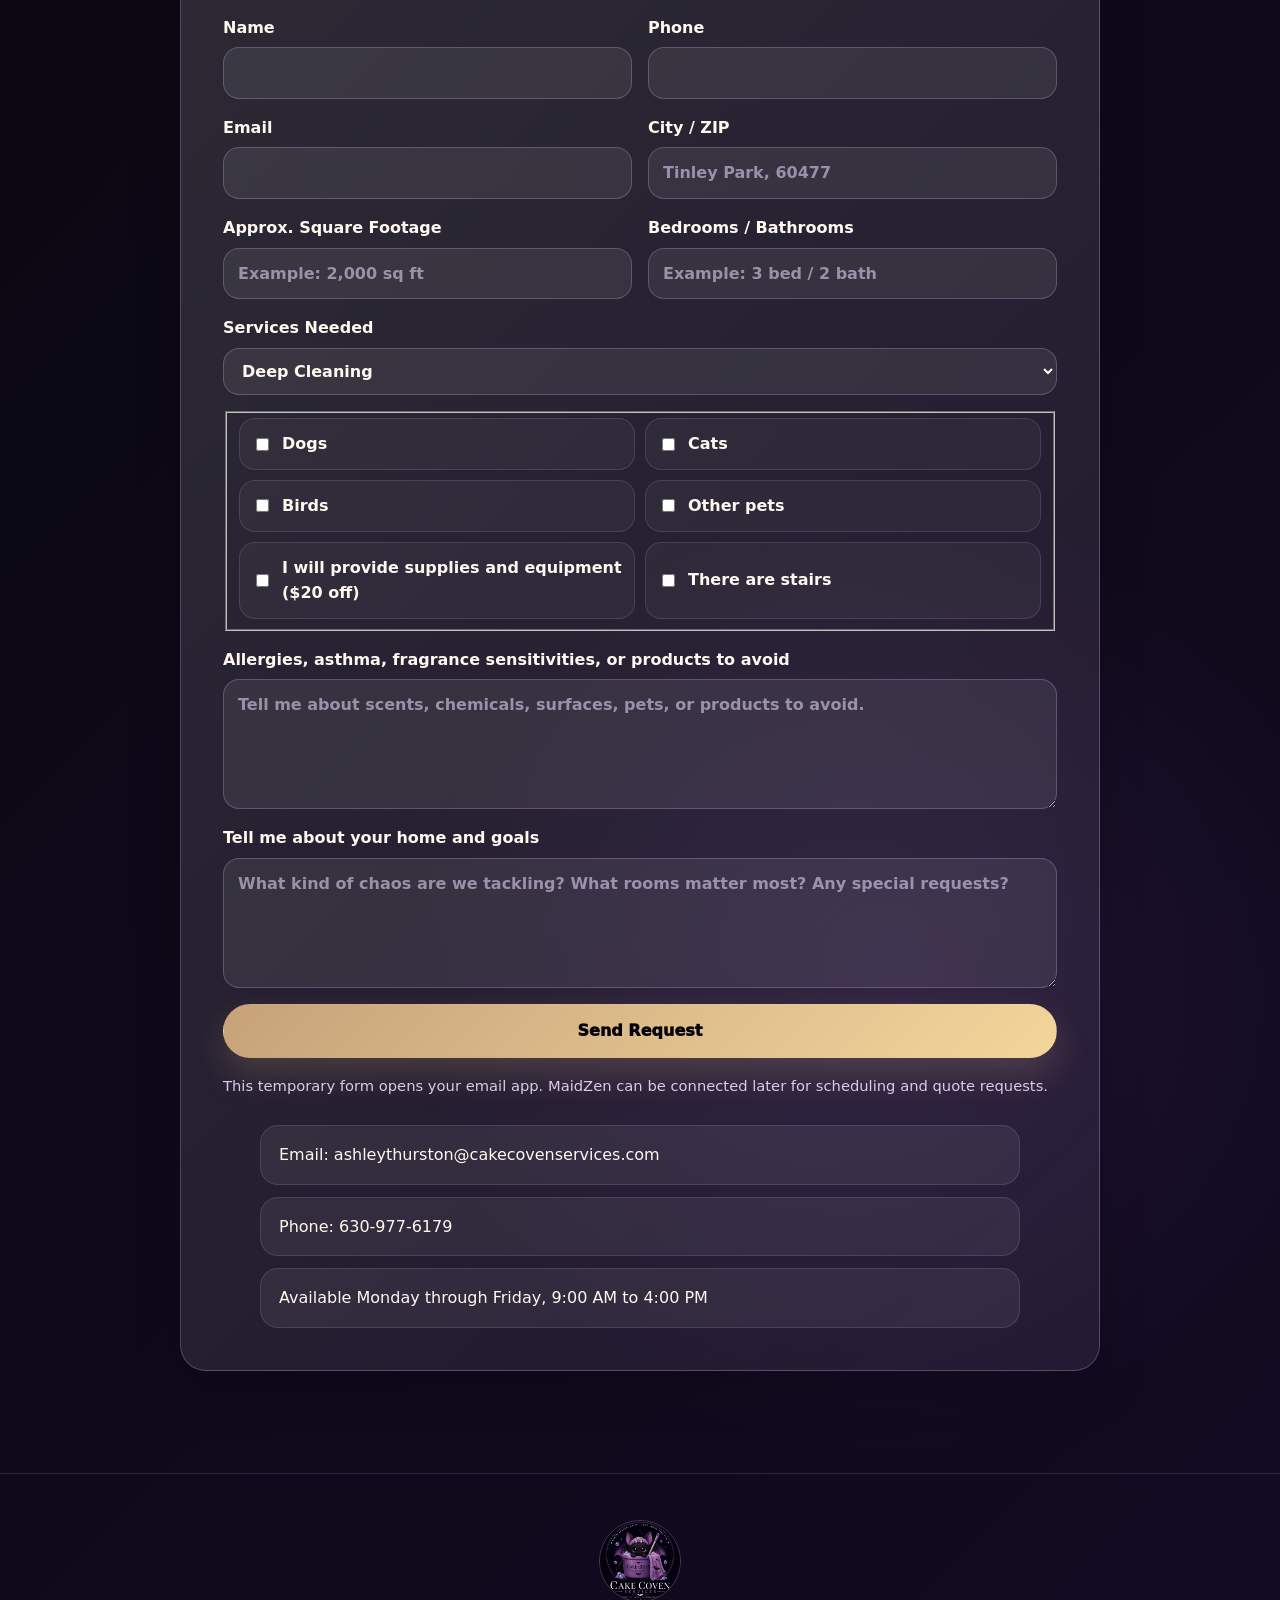
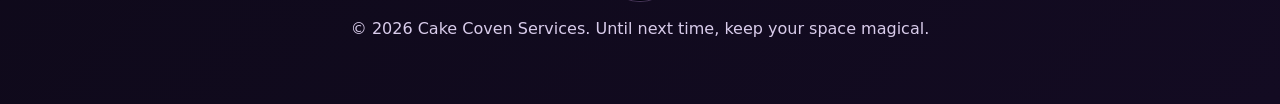
<file: quote.html>
<!doctype html>
<html lang="en">
<head>
    <meta charset="utf-8" />
    <meta name="viewport" content="width=device-width, initial-scale=1" />
    <meta name="theme-color" content="#05040a" />
    <link rel="icon" href="assets/logo/hexley-logo-dark.png" />
    <link rel="stylesheet" href="css/styles.css" />
    <link rel="stylesheet" href="css/layout.css" />
    <link rel="stylesheet" href="css/components.css" />
    <link rel="stylesheet" href="css/responsive.css" />
    <title>Request a Quote | Cake Coven Services</title>
    <meta name="description" content="Request a quote from Cake Coven Services for cleaning, organization, laundry, personal shopping, party cleanup, seasonal decorating, or household assistance." />
</head>
<body>
    <header class="site-header">
        <a class="brand" href="index.html" aria-label="Cake Coven Services home">
            <img src="assets/logo/hexley-logo-dark.png" alt="Cake Coven Services logo" />
            <span>Cake Coven Services</span>
        </a>

        <button class="nav-toggle" type="button" aria-label="Open navigation" aria-expanded="false">☰</button>

        <nav class="nav" aria-label="Main navigation">
            <a href="services.html">Services</a>
            <a href="pricing.html">Pricing</a>
            <a href="about.html">About Ashley</a>
            <a href="rewards.html">Hexley's Rewards</a>
            <a href="gallery.html">Gallery</a>
            <a href="faq.html">FAQ</a>
            <a class="nav-cta" href="quote.html">Request a Quote</a>
        </nav>
    </header>

    <main>
        <section class="page-hero">
            <div class="container">
                <p class="eyebrow">Start Your Reset</p>
                <h1>Request a Quote</h1>
                <p class="lead">
                    The more detailed you are, the better I can prepare. Tell me about your home, pets, allergies, and goals so your visit is tailored to your needs.
                </p>
            </div>
        </section>

        <section class="section-tight">
            <div class="container">
                <div class="tip-image">
                    <img src="assets/hexley-tips/contact-tip.png" alt="Hexley's contact tip: The more detailed you are, the better I can prepare." />
                </div>
            </div>
        </section>

        <section class="section">
            <div class="container form-card">
                <form action="mailto:ashleythurston@cakecovenservices.com" method="post" enctype="text/plain">
                    <div class="form-grid">
                        <label>
                            Name
                            <input name="name" required />
                        </label>

                        <label>
                            Phone
                            <input name="phone" />
                        </label>

                        <label>
                            Email
                            <input type="email" name="email" required />
                        </label>

                        <label>
                            City / ZIP
                            <input name="city_zip" placeholder="Tinley Park, 60477" />
                        </label>
                    </div>

                    <div class="form-grid">
                        <label>
                            Approx. Square Footage
                            <input name="square_footage" placeholder="Example: 2,000 sq ft" />
                        </label>

                        <label>
                            Bedrooms / Bathrooms
                            <input name="bed_bath" placeholder="Example: 3 bed / 2 bath" />
                        </label>
                    </div>

                    <label>
                        Services Needed
                        <select name="service">
                            <option>Deep Cleaning</option>
                            <option>Standard Cleaning</option>
                            <option>Move-In / Move-Out Cleaning</option>
                            <option>Organization</option>
                            <option>Laundry</option>
                            <option>Personal Shopping</option>
                            <option>Seasonal Decorating</option>
                            <option>Party Prep / Party Cleanup</option>
                            <option>Gift Wrapping</option>
                            <option>Other / Not Sure Yet</option>
                        </select>
                    </label>

                    <fieldset class="check-group">
                        <label><input type="checkbox" name="pets" value="Dogs" /> Dogs</label>
                        <label><input type="checkbox" name="pets" value="Cats" /> Cats</label>
                        <label><input type="checkbox" name="pets" value="Birds" /> Birds</label>
                        <label><input type="checkbox" name="pets" value="Other pets" /> Other pets</label>
                        <label><input type="checkbox" name="supplies" value="Client supplies" /> I will provide supplies and equipment ($20 off)</label>
                        <label><input type="checkbox" name="stairs" value="Stairs" /> There are stairs</label>
                    </fieldset>

                    <label>
                        Allergies, asthma, fragrance sensitivities, or products to avoid
                        <textarea name="sensitivities" placeholder="Tell me about scents, chemicals, surfaces, pets, or products to avoid."></textarea>
                    </label>

                    <label>
                        Tell me about your home and goals
                        <textarea name="message" placeholder="What kind of chaos are we tackling? What rooms matter most? Any special requests?"></textarea>
                    </label>

                    <button class="button primary" type="submit">Send Request</button>

                    <p class="form-note">
                        This temporary form opens your email app. MaidZen can be connected later for scheduling and quote requests.
                    </p>
                </form>

                <div class="contact-links">
                    <a href="mailto:ashleythurston@cakecovenservices.com">Email: ashleythurston@cakecovenservices.com</a>
                    <a href="tel:+16309776179">Phone: 630-977-6179</a>
                    <span>Available Monday through Friday, 9:00 AM to 4:00 PM</span>
                </div>
            </div>
        </section>
    </main>

    <footer class="site-footer">
        <img src="assets/logo/hexley-logo-dark.png" alt="Cake Coven Services logo" />
        <p>© <span id="year"></span> Cake Coven Services. Until next time, keep your space magical.</p>
    </footer>

    <script src="js/script.js"></script>
</body>
</html>
</file>
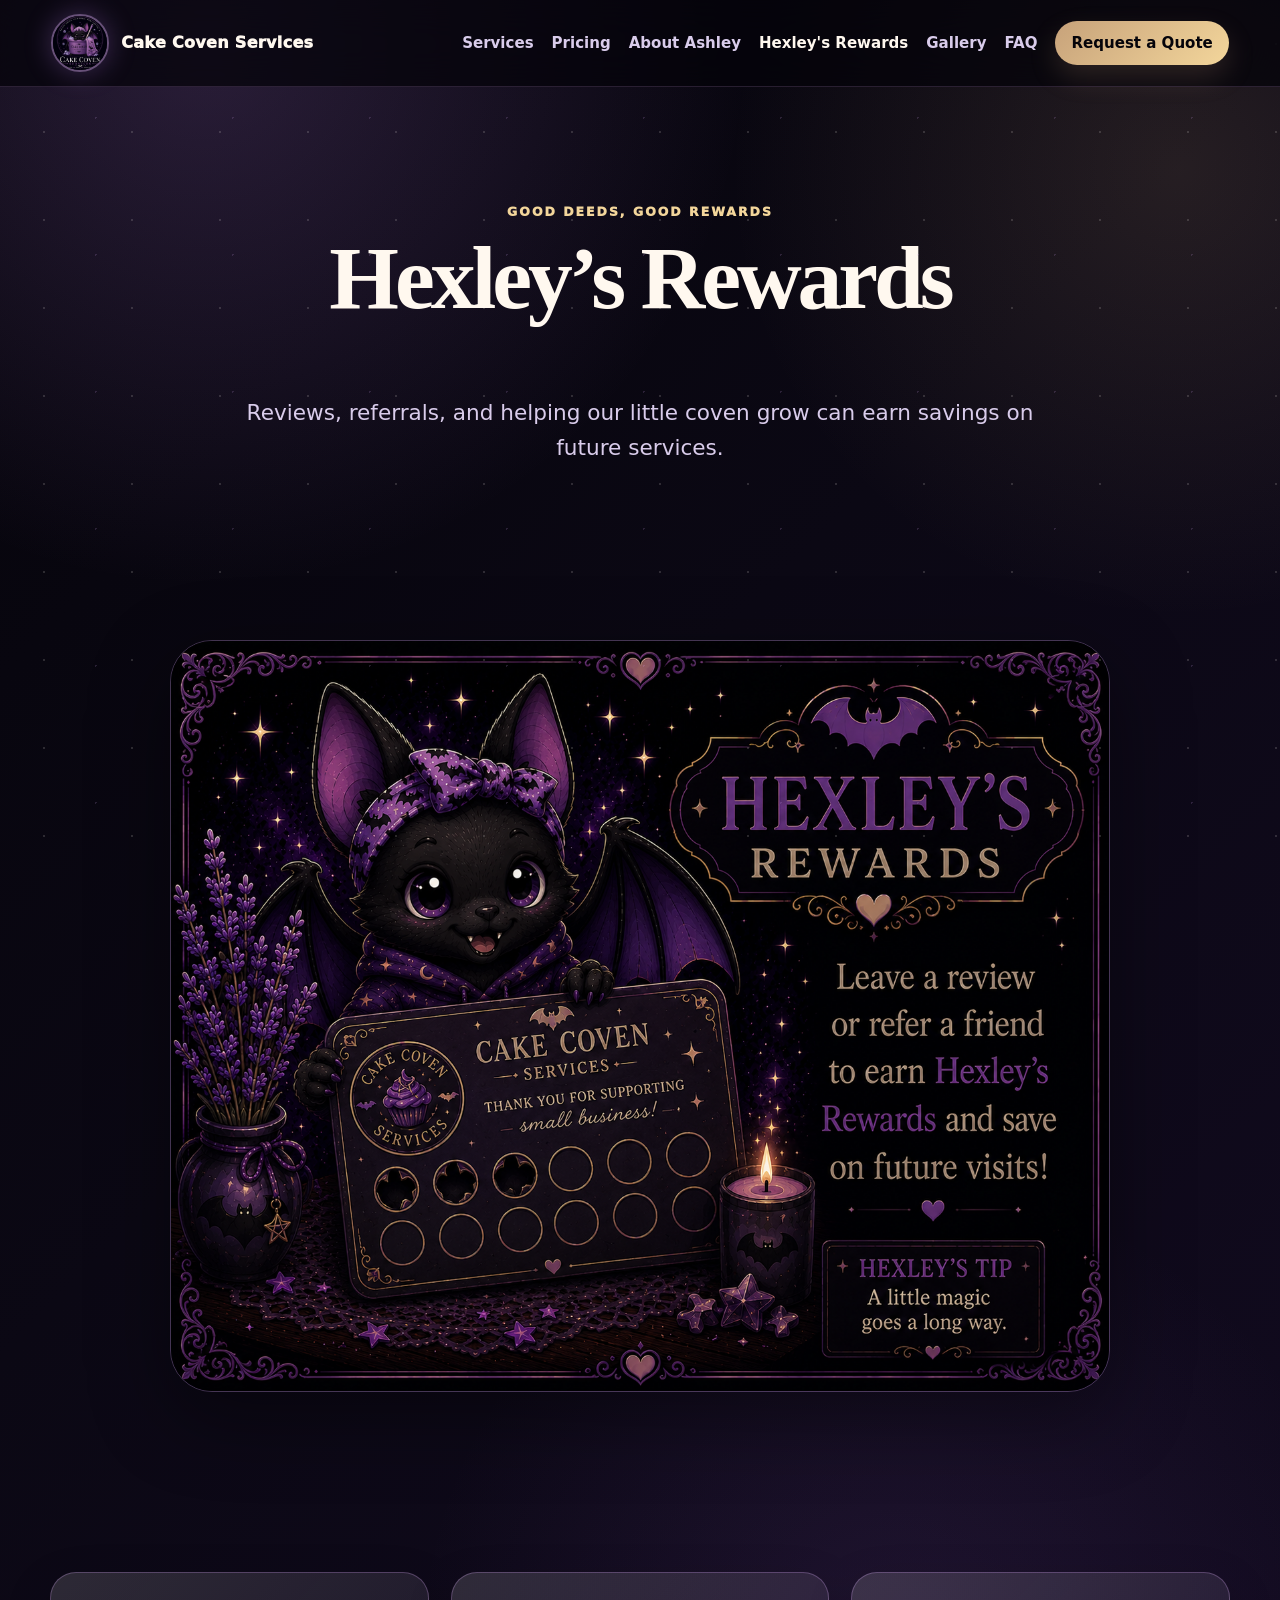
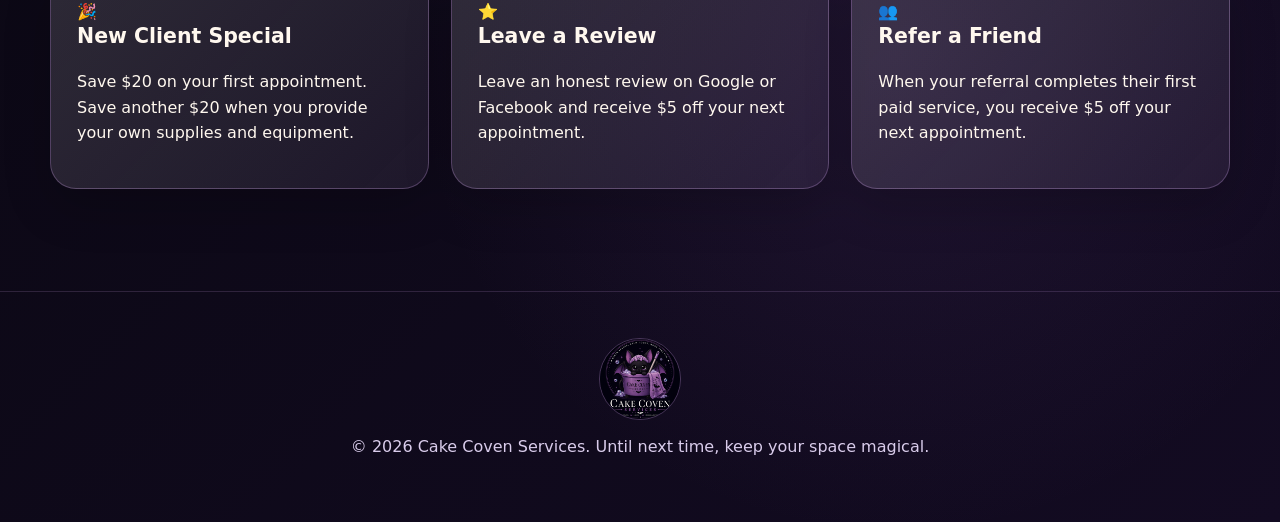
<file: rewards.html>
<!doctype html>
<html lang="en">
<head>
    <meta charset="utf-8" />
    <meta name="viewport" content="width=device-width, initial-scale=1" />
    <meta name="theme-color" content="#05040a" />
    <link rel="icon" href="assets/logo/hexley-logo-dark.png" />
    <link rel="stylesheet" href="css/styles.css" />
    <link rel="stylesheet" href="css/layout.css" />
    <link rel="stylesheet" href="css/components.css" />
    <link rel="stylesheet" href="css/responsive.css" />
    <title>Hexley's Rewards | Cake Coven Services</title>
    <meta name="description" content="Earn savings with Hexley's Rewards through referrals, reviews, first-time client specials, and client-supplied cleaning supplies." />
</head>
<body>
    <header class="site-header">
        <a class="brand" href="index.html" aria-label="Cake Coven Services home">
            <img src="assets/logo/hexley-logo-dark.png" alt="Cake Coven Services logo" />
            <span>Cake Coven Services</span>
        </a>

        <button class="nav-toggle" type="button" aria-label="Open navigation" aria-expanded="false">☰</button>

        <nav class="nav" aria-label="Main navigation">
            <a href="services.html">Services</a>
            <a href="pricing.html">Pricing</a>
            <a href="about.html">About Ashley</a>
            <a href="rewards.html" aria-current="page">Hexley's Rewards</a>
            <a href="gallery.html">Gallery</a>
            <a href="faq.html">FAQ</a>
            <a class="nav-cta" href="quote.html">Request a Quote</a>
        </nav>
    </header>

    <main>
        <section class="page-hero">
            <div class="container">
                <p class="eyebrow">Good Deeds, Good Rewards</p>
                <h1>Hexley’s Rewards</h1>
                <p class="lead">
                    Reviews, referrals, and helping our little coven grow can earn savings on future services.
                </p>
            </div>
        </section>

        <section class="section-tight">
            <div class="container">
                <div class="tip-image">
                    <img src="assets/hexley-tips/rewards-tip.png" alt="Hexley's Rewards punch card graphic" />
                </div>
            </div>
        </section>

        <section class="section">
            <div class="container grid-3">
                <article class="reward-card">
                    <span class="icon">🎉</span>
                    <h3>New Client Special</h3>
                    <p>Save $20 on your first appointment. Save another $20 when you provide your own supplies and equipment.</p>
                </article>

                <article class="reward-card">
                    <span class="icon">⭐</span>
                    <h3>Leave a Review</h3>
                    <p>Leave an honest review on Google or Facebook and receive $5 off your next appointment.</p>
                </article>

                <article class="reward-card">
                    <span class="icon">👥</span>
                    <h3>Refer a Friend</h3>
                    <p>When your referral completes their first paid service, you receive $5 off your next appointment.</p>
                </article>
            </div>
        </section>
    </main>

    <footer class="site-footer">
        <img src="assets/logo/hexley-logo-dark.png" alt="Cake Coven Services logo" />
        <p>© <span id="year"></span> Cake Coven Services. Until next time, keep your space magical.</p>
    </footer>

    <script src="js/script.js"></script>
</body>
</html>
</file>
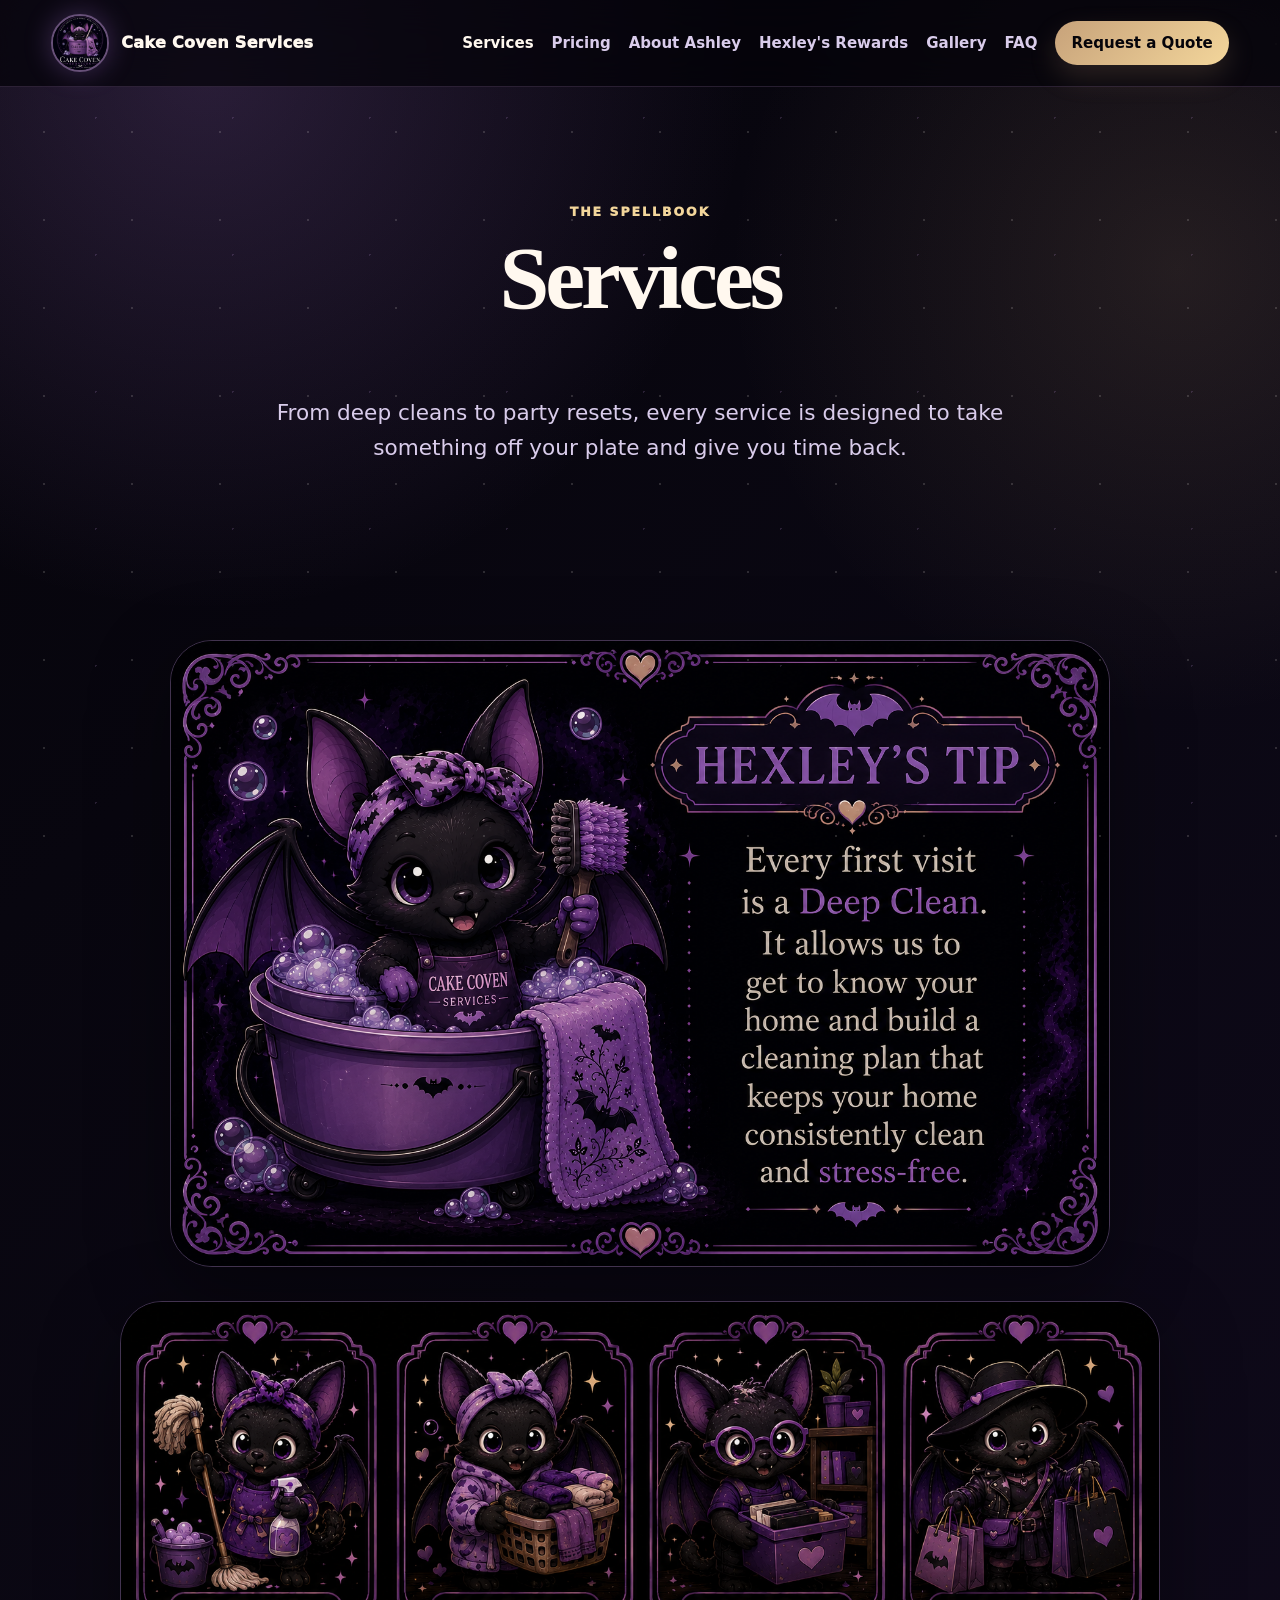
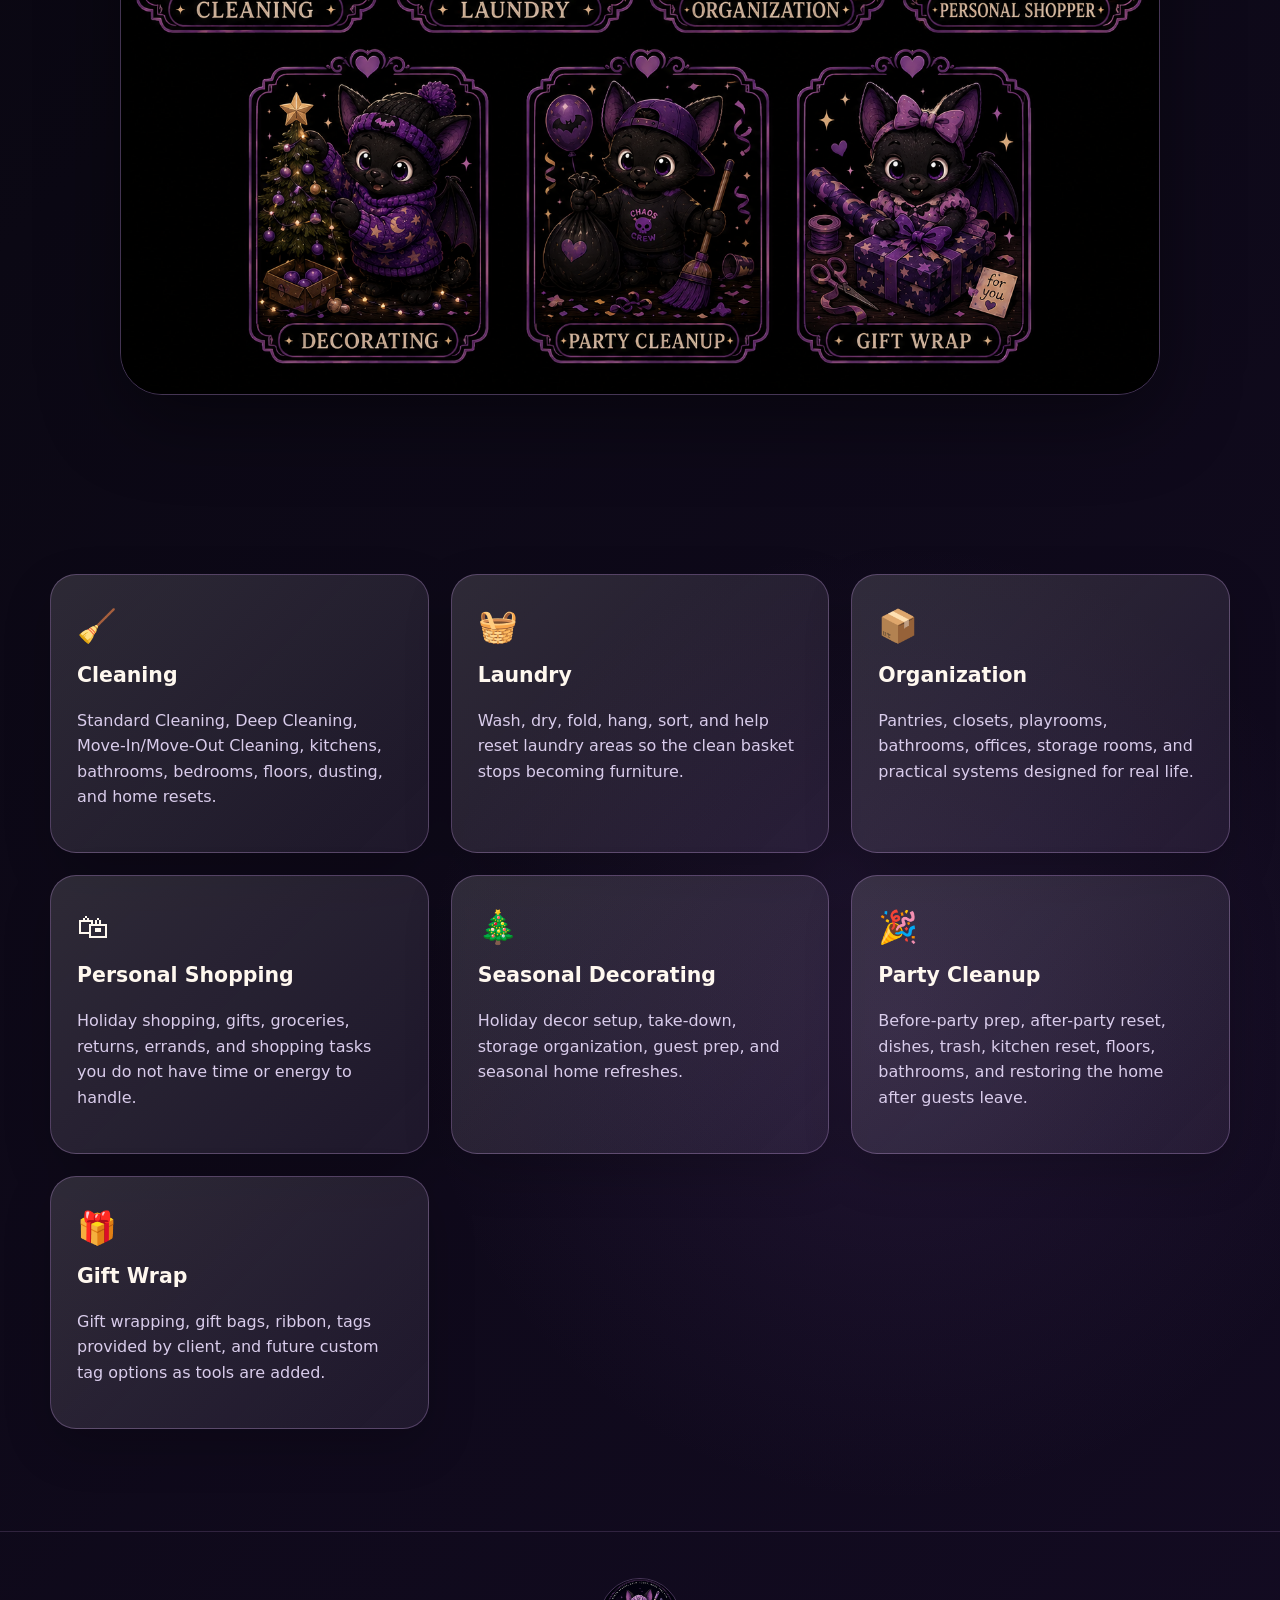
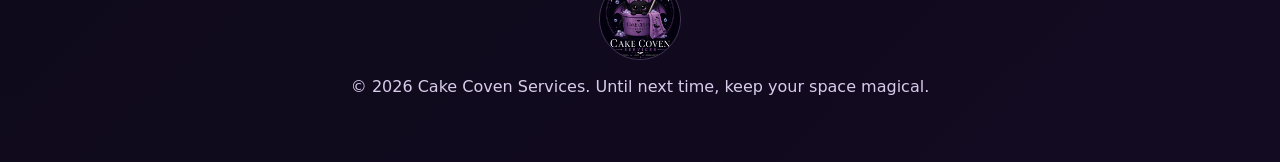
<file: services.html>
<!doctype html>
<html lang="en">
<head>
    <meta charset="utf-8" />
    <meta name="viewport" content="width=device-width, initial-scale=1" />
    <meta name="theme-color" content="#05040a" />
    <link rel="icon" href="assets/logo/hexley-logo-dark.png" />
    <link rel="stylesheet" href="css/styles.css" />
    <link rel="stylesheet" href="css/layout.css" />
    <link rel="stylesheet" href="css/components.css" />
    <link rel="stylesheet" href="css/responsive.css" />
    <title>Services | Cake Coven Services</title>
    <meta name="description" content="Explore Cake Coven Services cleaning, laundry, organization, personal shopping, seasonal decorating, party cleanup, and gift wrapping services." />
</head>
<body>
    <header class="site-header">
        <a class="brand" href="index.html" aria-label="Cake Coven Services home">
            <img src="assets/logo/hexley-logo-dark.png" alt="Cake Coven Services logo" />
            <span>Cake Coven Services</span>
        </a>

        <button class="nav-toggle" type="button" aria-label="Open navigation" aria-expanded="false">☰</button>

        <nav class="nav" aria-label="Main navigation">
            <a href="services.html" aria-current="page">Services</a>
            <a href="pricing.html">Pricing</a>
            <a href="about.html">About Ashley</a>
            <a href="rewards.html">Hexley's Rewards</a>
            <a href="gallery.html">Gallery</a>
            <a href="faq.html">FAQ</a>
            <a class="nav-cta" href="quote.html">Request a Quote</a>
        </nav>
    </header>

    <main>
        <section class="page-hero">
            <div class="container">
                <p class="eyebrow">The Spellbook</p>
                <h1>Services</h1>
                <p class="lead">
                    From deep cleans to party resets, every service is designed to take something off your plate and give you time back.
                </p>
            </div>
        </section>

        <section class="section-tight">
            <div class="container">
                <div class="tip-image">
                    <img src="assets/hexley-tips/services-tip.png" alt="Hexley's Tip: Every first visit is a Deep Clean." />
                </div>

                <div class="service-hexley-sheet">
                    <img src="assets/hexley-services/service-hexleys-sheet.png" alt="Hexley service characters for cleaning, laundry, organization, personal shopping, decorating, party cleanup, and gift wrap" />
                </div>
            </div>
        </section>

        <section class="section">
            <div class="container grid-3">
                <article class="service-card">
                    <span class="icon">🧹</span>
                    <h3>Cleaning</h3>
                    <p>Standard Cleaning, Deep Cleaning, Move-In/Move-Out Cleaning, kitchens, bathrooms, bedrooms, floors, dusting, and home resets.</p>
                </article>

                <article class="service-card">
                    <span class="icon">🧺</span>
                    <h3>Laundry</h3>
                    <p>Wash, dry, fold, hang, sort, and help reset laundry areas so the clean basket stops becoming furniture.</p>
                </article>

                <article class="service-card">
                    <span class="icon">📦</span>
                    <h3>Organization</h3>
                    <p>Pantries, closets, playrooms, bathrooms, offices, storage rooms, and practical systems designed for real life.</p>
                </article>

                <article class="service-card">
                    <span class="icon">🛍</span>
                    <h3>Personal Shopping</h3>
                    <p>Holiday shopping, gifts, groceries, returns, errands, and shopping tasks you do not have time or energy to handle.</p>
                </article>

                <article class="service-card">
                    <span class="icon">🎄</span>
                    <h3>Seasonal Decorating</h3>
                    <p>Holiday decor setup, take-down, storage organization, guest prep, and seasonal home refreshes.</p>
                </article>

                <article class="service-card">
                    <span class="icon">🎉</span>
                    <h3>Party Cleanup</h3>
                    <p>Before-party prep, after-party reset, dishes, trash, kitchen reset, floors, bathrooms, and restoring the home after guests leave.</p>
                </article>

                <article class="service-card">
                    <span class="icon">🎁</span>
                    <h3>Gift Wrap</h3>
                    <p>Gift wrapping, gift bags, ribbon, tags provided by client, and future custom tag options as tools are added.</p>
                </article>
            </div>
        </section>
    </main>

    <footer class="site-footer">
        <img src="assets/logo/hexley-logo-dark.png" alt="Cake Coven Services logo" />
        <p>© <span id="year"></span> Cake Coven Services. Until next time, keep your space magical.</p>
    </footer>

    <script src="js/script.js"></script>
</body>
</html>
</file>
<file: css/styles.css>
/* ==========================================================
   Cake Coven Services
   Main design tokens, reset, and base typography
========================================================== */

/* =========================
   Colors & Theme
========================= */

:root {
    --bg-black: #05040a;
    --bg-deep: #0b0814;
    --bg-purple: #130b22;
    --panel: rgba(255, 248, 239, 0.075);
    --panel-strong: rgba(255, 248, 239, 0.12);

    --text: #fff8ef;
    --muted: #d9cceb;
    --soft: #eadcfb;

    --purple-border: #a975d6;
    --purple-glow: #d6a8f2;
    --purple-shadow: #5e357f;
    --plum: #7a4fa3;
    --lavender: #c89ae8;

    --gold: #c7a27a;
    --gold-bright: #f3d69b;

    --danger: #ffcfde;
    --success: #d8ffd6;

    --border: rgba(214, 168, 242, 0.28);
    --border-soft: rgba(214, 168, 242, 0.16);

    --shadow: 0 24px 80px rgba(0, 0, 0, 0.42);
    --glow: 0 0 28px rgba(169, 117, 214, 0.32);

    --radius-sm: 14px;
    --radius: 26px;
    --radius-lg: 42px;

    --max-width: 1180px;
}

/* =========================
   Reset
========================= */

* {
    box-sizing: border-box;
}

html {
    scroll-behavior: smooth;
}

body {
    margin: 0;
    color: var(--text);
    font-family: Inter, ui-sans-serif, system-ui, -apple-system, BlinkMacSystemFont, "Segoe UI", sans-serif;
    line-height: 1.6;
    background:
        radial-gradient(circle at 16% 2%, rgba(169, 117, 214, 0.22), transparent 34rem),
        radial-gradient(circle at 92% 8%, rgba(199, 162, 122, 0.14), transparent 28rem),
        radial-gradient(circle at 70% 78%, rgba(122, 79, 163, 0.15), transparent 30rem),
        linear-gradient(135deg, var(--bg-black), var(--bg-deep) 40%, var(--bg-purple));
    min-height: 100vh;
}

body::before {
    content: "";
    position: fixed;
    inset: 0;
    pointer-events: none;
    opacity: 0.22;
    background-image:
        radial-gradient(circle, rgba(255, 248, 239, 0.7) 0 1px, transparent 1px),
        radial-gradient(circle, rgba(214, 168, 242, 0.75) 0 1px, transparent 1px);
    background-size: 88px 88px, 137px 137px;
    background-position: 0 0, 27px 49px;
}

a {
    color: inherit;
}

img {
    display: block;
    max-width: 100%;
}

button,
input,
textarea,
select {
    font: inherit;
}

::selection {
    background: var(--purple-border);
    color: var(--text);
}

/* =========================
   Typography
========================= */

h1,
h2,
h3 {
    margin-top: 0;
}

h1,
h2,
.display-font {
    font-family: Georgia, "Times New Roman", serif;
    line-height: 0.98;
    letter-spacing: -0.045em;
}

h1 {
    font-size: clamp(2.75rem, 7vw, 6.4rem);
}

h2 {
    font-size: clamp(2.25rem, 5vw, 4.6rem);
}

h3 {
    font-size: 1.28rem;
    line-height: 1.2;
}

p {
    margin-top: 0;
}

.text-muted {
    color: var(--muted);
}

.eyebrow {
    margin: 0 0 12px;
    color: var(--gold-bright);
    font-size: 0.78rem;
    font-weight: 950;
    letter-spacing: 0.16em;
    text-transform: uppercase;
}

.lead {
    color: var(--muted);
    font-size: clamp(1.05rem, 2vw, 1.35rem);
}

.small {
    font-size: 0.92rem;
}

.signature {
    color: var(--text);
    font-family: Georgia, "Times New Roman", serif;
    font-size: clamp(1.35rem, 2.4vw, 2rem);
    line-height: 1.2;
}

/* =========================
   Page Utilities
========================= */

.container {
    width: min(var(--max-width), calc(100% - 40px));
    margin-inline: auto;
}

.section {
    position: relative;
    padding: clamp(64px, 8vw, 118px) 0;
}

.section-tight {
    padding: clamp(42px, 6vw, 78px) 0;
}

.section-heading {
    max-width: 860px;
    margin: 0 auto 36px;
    text-align: center;
}

.section-heading p:last-child {
    margin-bottom: 0;
}

.divider {
    width: min(620px, calc(100% - 40px));
    margin: 0 auto;
    display: flex;
    align-items: center;
    gap: 14px;
    color: var(--gold);
    opacity: 0.85;
}

.divider::before,
.divider::after {
    content: "";
    height: 1px;
    flex: 1;
    background: linear-gradient(90deg, transparent, var(--border), transparent);
}

.page-hero {
    padding: clamp(70px, 9vw, 130px) 0 clamp(50px, 6vw, 76px);
    text-align: center;
}

.page-hero .lead {
    max-width: 800px;
    margin-inline: auto;
}

/* =========================
   Grids
========================= */

.grid-2 {
    display: grid;
    grid-template-columns: repeat(2, minmax(0, 1fr));
    gap: 24px;
}

.grid-3 {
    display: grid;
    grid-template-columns: repeat(3, minmax(0, 1fr));
    gap: 22px;
}

.grid-4 {
    display: grid;
    grid-template-columns: repeat(4, minmax(0, 1fr));
    gap: 18px;
}
</file>
<file: css/layout.css>
/* ==========================================================
   Layout: header, navigation, hero, footer
========================================================== */

/* =========================
   Header & Navigation
========================= */

.site-header {
    position: sticky;
    top: 0;
    z-index: 80;
    display: flex;
    align-items: center;
    justify-content: space-between;
    gap: 22px;
    padding: 14px clamp(18px, 4vw, 62px);
    background: rgba(5, 4, 10, 0.74);
    border-bottom: 1px solid var(--border-soft);
    backdrop-filter: blur(18px);
}

.brand {
    display: flex;
    align-items: center;
    gap: 12px;
    color: var(--text);
    text-decoration: none;
    font-weight: 950;
    letter-spacing: 0.02em;
}

.brand img {
    width: 58px;
    height: 58px;
    object-fit: cover;
    border: 2px solid rgba(214, 168, 242, 0.46);
    border-radius: 50%;
    box-shadow: var(--glow);
}

.nav {
    display: flex;
    align-items: center;
    gap: 18px;
    font-size: 0.94rem;
    font-weight: 850;
}

.nav a {
    color: var(--muted);
    text-decoration: none;
}

.nav a:hover,
.nav a[aria-current="page"] {
    color: var(--text);
}

.nav-cta {
    color: var(--bg-black) !important;
    padding: 10px 16px;
    border-radius: 999px;
    background: linear-gradient(135deg, var(--gold), var(--gold-bright));
    box-shadow: 0 12px 28px rgba(199, 162, 122, 0.18);
}

.nav-toggle {
    display: none;
    color: var(--text);
    padding: 10px 12px;
    background: rgba(255, 255, 255, 0.08);
    border: 1px solid var(--border);
    border-radius: var(--radius-sm);
    font-size: 1.2rem;
    cursor: pointer;
}

/* =========================
   Homepage Hero
========================= */

.hero {
    min-height: calc(100vh - 88px);
    display: grid;
    grid-template-columns: minmax(0, 1.05fr) minmax(300px, 0.95fr);
    gap: clamp(34px, 7vw, 86px);
    align-items: center;
}

.hero-copy h1 {
    max-width: 820px;
    margin-bottom: 22px;
}

.hero-text {
    max-width: 740px;
}

.hero-art {
    display: grid;
    place-items: center;
}

.hexley-frame {
    width: min(480px, 100%);
    padding: 14px;
    border: 2px solid var(--purple-border);
    border-radius: var(--radius-lg);
    background:
        linear-gradient(135deg, rgba(169, 117, 214, 0.20), rgba(199, 162, 122, 0.09)),
        var(--bg-purple);
    box-shadow:
        0 0 0 3px rgba(94, 53, 127, 0.78),
        var(--shadow),
        var(--glow);
    transform: rotate(1.4deg);
}

.hexley-frame img {
    border-radius: 30px;
}

/* =========================
   Trust Strip
========================= */

.trust-strip {
    display: flex;
    flex-wrap: wrap;
    gap: 10px;
    margin-top: 26px;
}

.trust-strip span {
    display: inline-flex;
    align-items: center;
    min-height: 36px;
    padding: 8px 12px;
    color: var(--muted);
    font-size: 0.9rem;
    font-weight: 850;
    background: rgba(255, 255, 255, 0.06);
    border: 1px solid var(--border-soft);
    border-radius: 999px;
}

/* =========================
   Footer
========================= */

.site-footer {
    padding: 46px 20px;
    color: var(--muted);
    text-align: center;
    border-top: 1px solid var(--border-soft);
}

.site-footer img {
    width: 82px;
    height: 82px;
    object-fit: cover;
    margin: 0 auto 14px;
    border-radius: 50%;
    border: 1px solid var(--border);
}
</file>
<file: css/components.css>
/* ==========================================================
   Components: cards, buttons, forms, photo frames, tip panels
========================================================== */

/* =========================
   Buttons
========================= */

.button-row {
    display: flex;
    flex-wrap: wrap;
    gap: 14px;
    margin-top: 30px;
}

.button {
    display: inline-flex;
    align-items: center;
    justify-content: center;
    min-height: 48px;
    padding: 13px 22px;
    color: var(--text);
    font-weight: 950;
    text-decoration: none;
    border: 1px solid transparent;
    border-radius: 999px;
    cursor: pointer;
}

.button.primary {
    color: var(--bg-black);
    background: linear-gradient(135deg, var(--gold), var(--gold-bright));
    box-shadow: 0 16px 34px rgba(199, 162, 122, 0.22);
}

.button.ghost {
    color: var(--text);
    background: rgba(255, 255, 255, 0.065);
    border-color: var(--border);
}

.button:hover {
    transform: translateY(-1px);
}

/* =========================
   Panels & Cards
========================= */

.card,
.panel,
.tip-card,
.quote-card,
.form-card,
.price-card,
.service-card,
.reward-card,
.policy-card {
    border: 1px solid var(--border);
    border-radius: var(--radius);
    background:
        linear-gradient(135deg, rgba(255, 255, 255, 0.105), rgba(169, 117, 214, 0.05)),
        rgba(255, 255, 255, 0.035);
    box-shadow: 0 18px 48px rgba(0, 0, 0, 0.19);
}

.card,
.panel,
.price-card,
.service-card,
.reward-card,
.policy-card {
    padding: 26px;
}

.card .icon,
.service-card .icon,
.policy-card .icon {
    display: inline-block;
    margin-bottom: 10px;
    font-size: 2rem;
}

.card p,
.service-card p,
.price-card p,
.policy-card p {
    color: var(--muted);
}

.featured {
    border-color: rgba(243, 214, 155, 0.48);
    box-shadow:
        0 0 0 2px rgba(199, 162, 122, 0.16),
        0 18px 48px rgba(0, 0, 0, 0.22);
}

/* =========================
   About Photo Frame
========================= */

.about-grid {
    display: grid;
    grid-template-columns: minmax(260px, 0.78fr) minmax(0, 1.22fr);
    gap: clamp(26px, 6vw, 70px);
    align-items: center;
}

.ashley-photo-frame {
    position: relative;
    padding: 14px;
    border: 3px solid var(--purple-border);
    border-radius: var(--radius-lg);
    background:
        linear-gradient(135deg, rgba(214, 168, 242, 0.95), rgba(94, 53, 127, 0.92)),
        var(--bg-purple);
    box-shadow:
        0 0 0 3px rgba(94, 53, 127, 0.75),
        var(--shadow),
        var(--glow);
}

.ashley-photo-frame::before {
    content: "✦";
    position: absolute;
    top: 12px;
    left: 18px;
    color: var(--gold-bright);
    font-size: 1.4rem;
    z-index: 2;
}

.ashley-photo-frame::after {
    content: "✦";
    position: absolute;
    right: 18px;
    bottom: 12px;
    color: var(--gold-bright);
    font-size: 1.4rem;
    z-index: 2;
}

.ashley-photo-frame img {
    width: 100%;
    height: auto;
    display: block;
    object-fit: contain;
    border-radius: 30px;
}

/* =========================
   Tip Images
========================= */

.tip-image {
    width: min(940px, 100%);
    margin: 0 auto;
    overflow: hidden;
    border: 1px solid var(--border);
    border-radius: var(--radius-lg);
    box-shadow: var(--shadow);
}

.tip-image img {
    width: 100%;
}

/* =========================
   Service Hexley Sheet
========================= */

.service-hexley-sheet {
    width: min(1040px, 100%);
    margin: 34px auto 0;
    overflow: hidden;
    border: 1px solid var(--border);
    border-radius: var(--radius-lg);
    box-shadow: var(--shadow);
}

.service-hexley-sheet img {
    width: 100%;
}

/* =========================
   Pricing
========================= */

.price {
    margin: 10px 0;
    color: var(--gold-bright);
    font-family: Georgia, "Times New Roman", serif;
    font-size: clamp(2rem, 4vw, 3rem);
    font-weight: 950;
    line-height: 1;
}

.price-note {
    margin-top: 10px;
    color: var(--muted);
}

.addon-list,
.clean-list,
.policy-list {
    margin: 0;
    padding-left: 20px;
    color: var(--muted);
}

.addon-list li,
.clean-list li,
.policy-list li {
    margin-bottom: 8px;
}

/* =========================
   Forms
========================= */

.form-card {
    max-width: 920px;
    margin: 0 auto;
    padding: clamp(24px, 5vw, 42px);
}

form {
    display: flex;
    flex-direction: column;
    gap: 16px;
}

.form-grid {
    display: grid;
    grid-template-columns: repeat(2, minmax(0, 1fr));
    gap: 16px;
}

label {
    display: flex;
    flex-direction: column;
    gap: 7px;
    color: var(--text);
    font-weight: 850;
}

input,
textarea,
select {
    width: 100%;
    color: var(--text);
    background: rgba(255, 255, 255, 0.075);
    border: 1px solid var(--border);
    border-radius: 16px;
    padding: 12px 14px;
}

textarea {
    resize: vertical;
    min-height: 130px;
}

input::placeholder,
textarea::placeholder {
    color: rgba(217, 204, 235, 0.62);
}

.check-group {
    display: grid;
    grid-template-columns: repeat(2, minmax(0, 1fr));
    gap: 10px;
}

.check-group label {
    display: flex;
    flex-direction: row;
    align-items: center;
    gap: 10px;
    padding: 12px;
    border: 1px solid var(--border-soft);
    border-radius: 16px;
    background: rgba(255, 255, 255, 0.045);
    font-weight: 750;
}

.check-group input {
    width: auto;
}

.form-note {
    margin: 0;
    color: var(--muted);
    font-size: 0.92rem;
}

/* =========================
   Contact Links
========================= */

.contact-links {
    display: grid;
    gap: 12px;
    max-width: 760px;
    margin: 28px auto 0;
}

.contact-links a,
.contact-links span {
    display: block;
    padding: 16px 18px;
    color: var(--text);
    text-decoration: none;
    background: rgba(255, 255, 255, 0.065);
    border: 1px solid var(--border-soft);
    border-radius: 18px;
}
</file>
<file: css/responsive.css>
/* ==========================================================
   Responsive styles
========================================================== */

@media (max-width: 980px) {
    .nav-toggle {
        display: block;
    }

    .nav {
        position: absolute;
        top: 88px;
        left: 18px;
        right: 18px;
        display: none;
        flex-direction: column;
        align-items: stretch;
        padding: 20px;
        background: rgba(5, 4, 10, 0.96);
        border: 1px solid var(--border);
        border-radius: 22px;
        box-shadow: var(--shadow);
    }

    .nav.open {
        display: flex;
    }

    .hero,
    .about-grid,
    .grid-2,
    .grid-3,
    .grid-4 {
        grid-template-columns: 1fr;
    }

    .hero {
        min-height: auto;
        padding-top: 52px;
    }

    .hero h1 {
        font-size: clamp(2.7rem, 12vw, 4.4rem);
    }

    .hero-art {
        order: -1;
    }

    .hexley-frame {
        max-width: 360px;
    }

    .check-group,
    .form-grid {
        grid-template-columns: 1fr;
    }
}

@media (max-width: 560px) {
    .brand span {
        font-size: 0.92rem;
    }

    .brand img {
        width: 48px;
        height: 48px;
    }

    .site-header {
        padding-inline: 14px;
    }

    .section {
        padding: 56px 0;
    }

    .hero h1 {
        font-size: clamp(2.3rem, 12vw, 3.4rem);
    }

    .button-row {
        flex-direction: column;
    }

    .button {
        width: 100%;
    }

    .trust-strip span {
        width: 100%;
        justify-content: center;
    }
}
</file>
